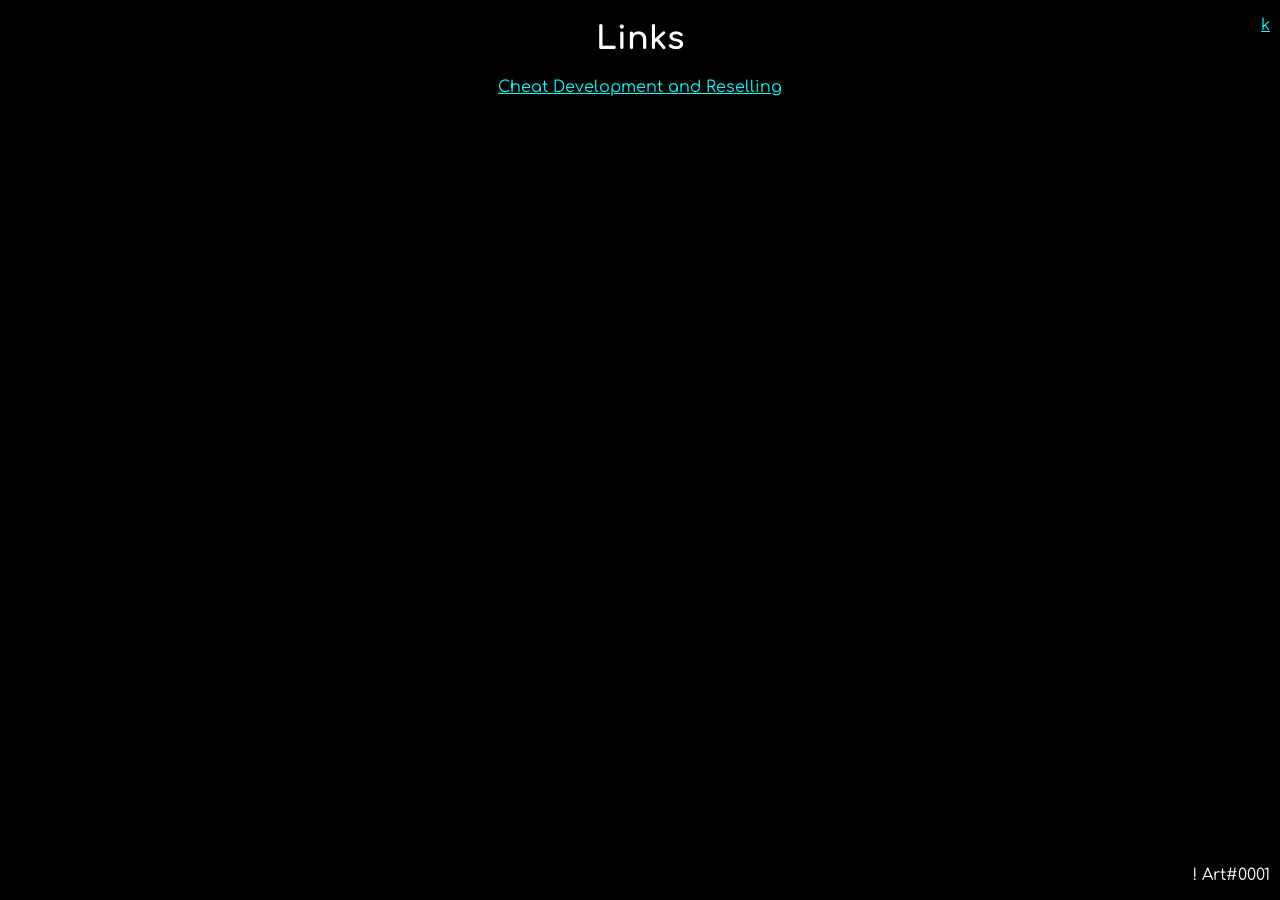
<file: index.html>
<!DOCTYPE html>
<html>
	<head>
		<title>zes3a</title>
		<link href="https://fonts.googleapis.com/css2?family=Comfortaa:wght@300&display=swap" rel="stylesheet">
		<style>body,html{height:100%;margin:0;overflow:auto}</style>
	</head>
	<body style="background:black;color:white;font-family:Comfortaa;position:relative">
		<center>
			<p style="position:absolute;top:0;right:0;margin-right:10px"><a href="https://zes3a.github.io" style="color:aqua">k</a></p>
			<h1>Links</h1>
			<a href="https://discord.gg/ReaperServices" style="color:aqua">Cheat Development and Reselling</a></p>
			<iframe src="https://discord.com/widget?id=929441493905731646&theme=dark" width="350" height="500" allowtransparency="true" frameborder="0" sandbox="allow-popups allow-popups-to-escape-sandbox allow-same-origin allow-scripts"></iframe>
		</center>
		<p style="position:absolute;bottom:0;right:0;margin-right:10px">! Art#0001</p>
	</body>
</html>
</file>
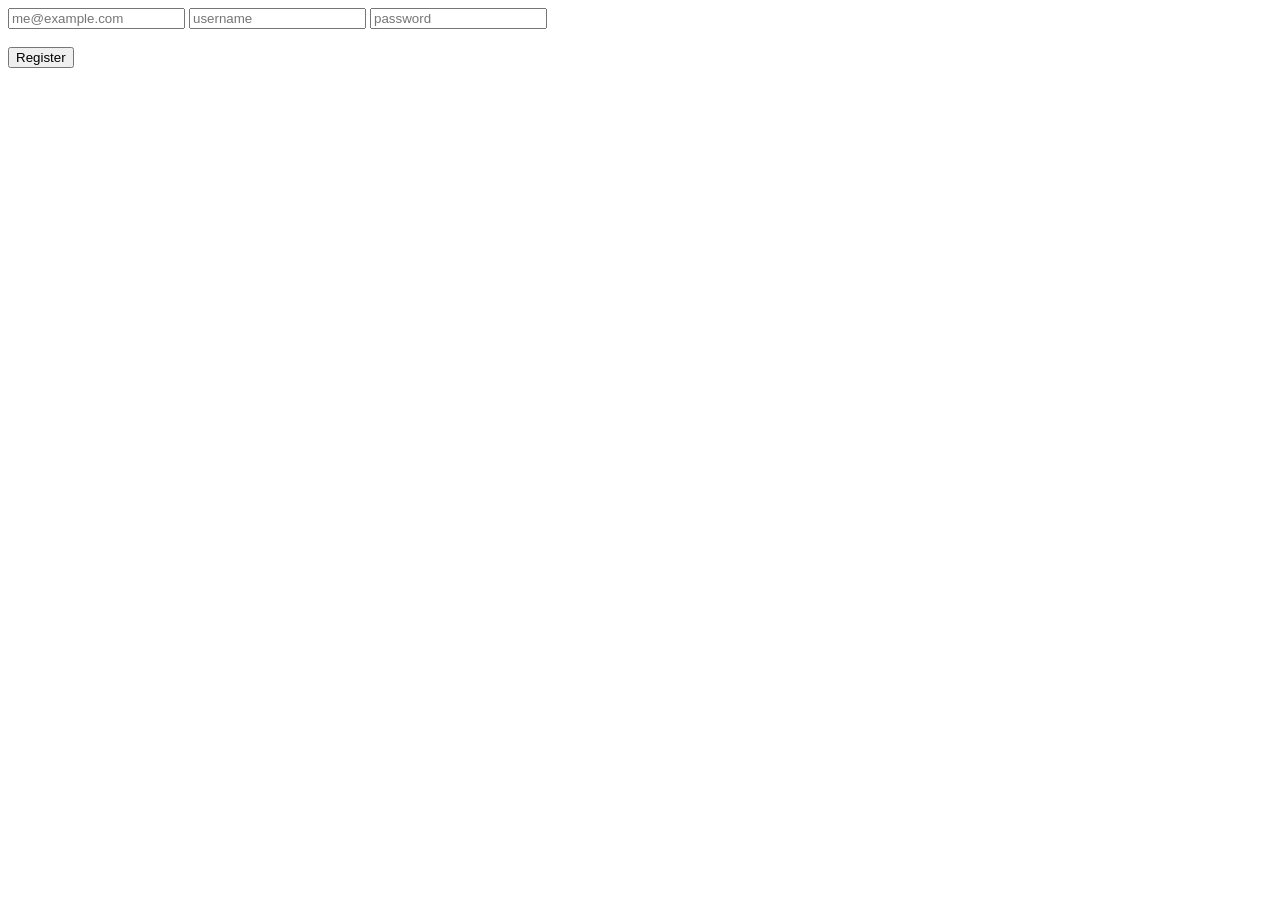
<file: demo.html>
<!DOCTYPE html>
<html>

<head>
    <title>Login Demo</title>
</head>

<body>
    <script src="https://www.google.com/recaptcha/api.js"></script>
    <form>
        <input type="email" id="email" placeholder="me@example.com">
        <input type="text" id="username" placeholder="username">
        <input type="password" id="password" placeholder="password">
        <div class="g-recaptcha" data-callback="mcdonalds" data-sitekey="6LcFhaYZAAAAABgB8hwJjUFVJRhcSQ4PNJAkXmh_"></div>
        <br>
        <button>Register</button>
    </form>
    <script>
        window.mcdonalds = async function (token) {
            var req = new XMLHttpRequest();
            req.open("POST", "https://vex-api.herokuapp.com/register", true);
            req.setRequestHeader("Content-Type", "application/json");
            req.onload = function() {
                if(this.readyState != 4)
                    return;
                console.log(this.response);
            };
            req.send(JSON.stringify({
                username: document.querySelector("#username").value,
                email: document.querySelector("#email").value,
                password: document.querySelector("#password").value,
                recaptcha: token
            }));
        }
    </script>
</body>

</html>
</file>
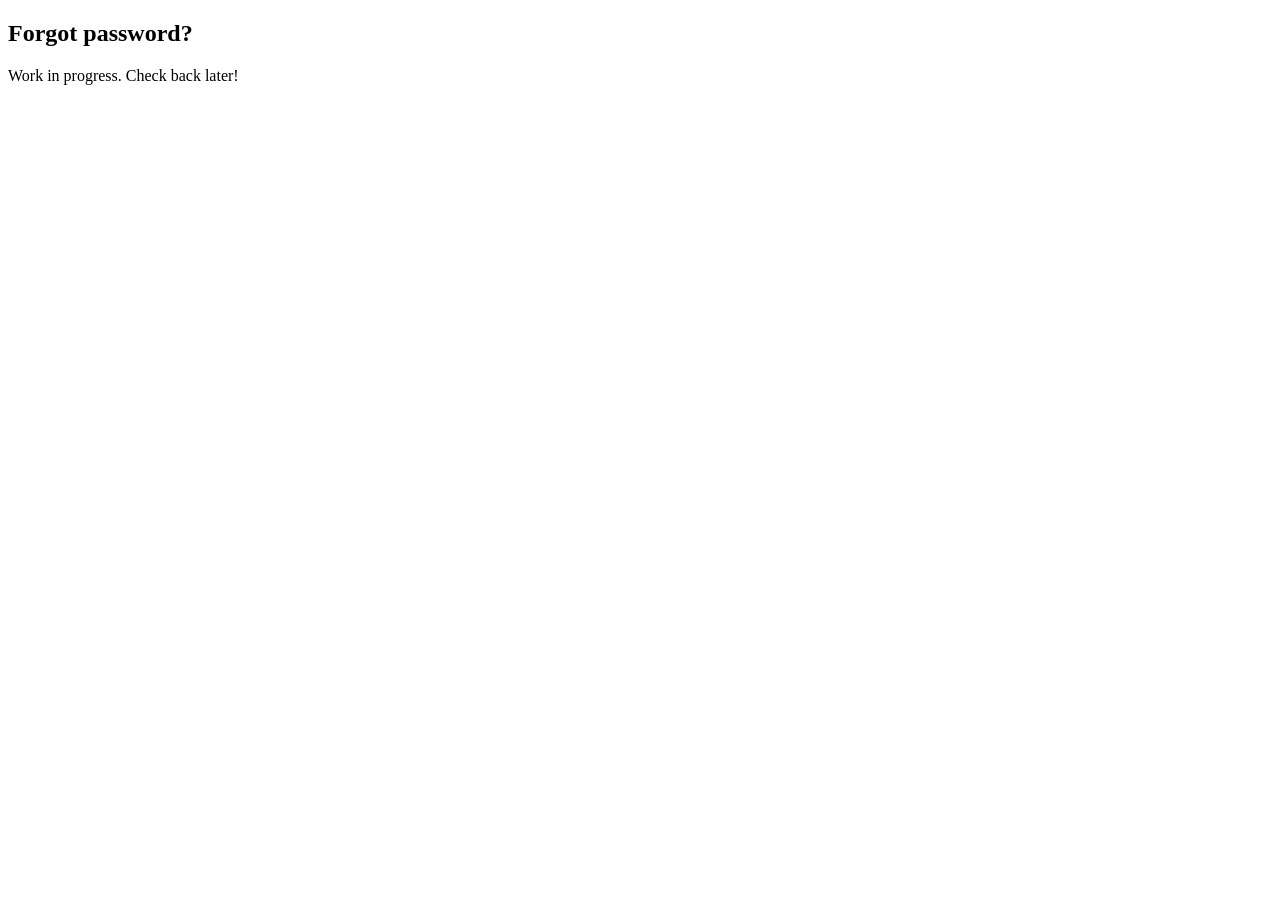
<file: forgot.html>
<!DOCTYPE html>
<html>
  <head>
        <link rel="shortcut icon" type="image/x-icon" href="favicon.ico">
  </head>
  <body>
    <title>Vex password recovery</title>
    <h2>Forgot password?</h2>
    <text>Work in progress. Check back later!</text>
  </body>
</html>
</file>
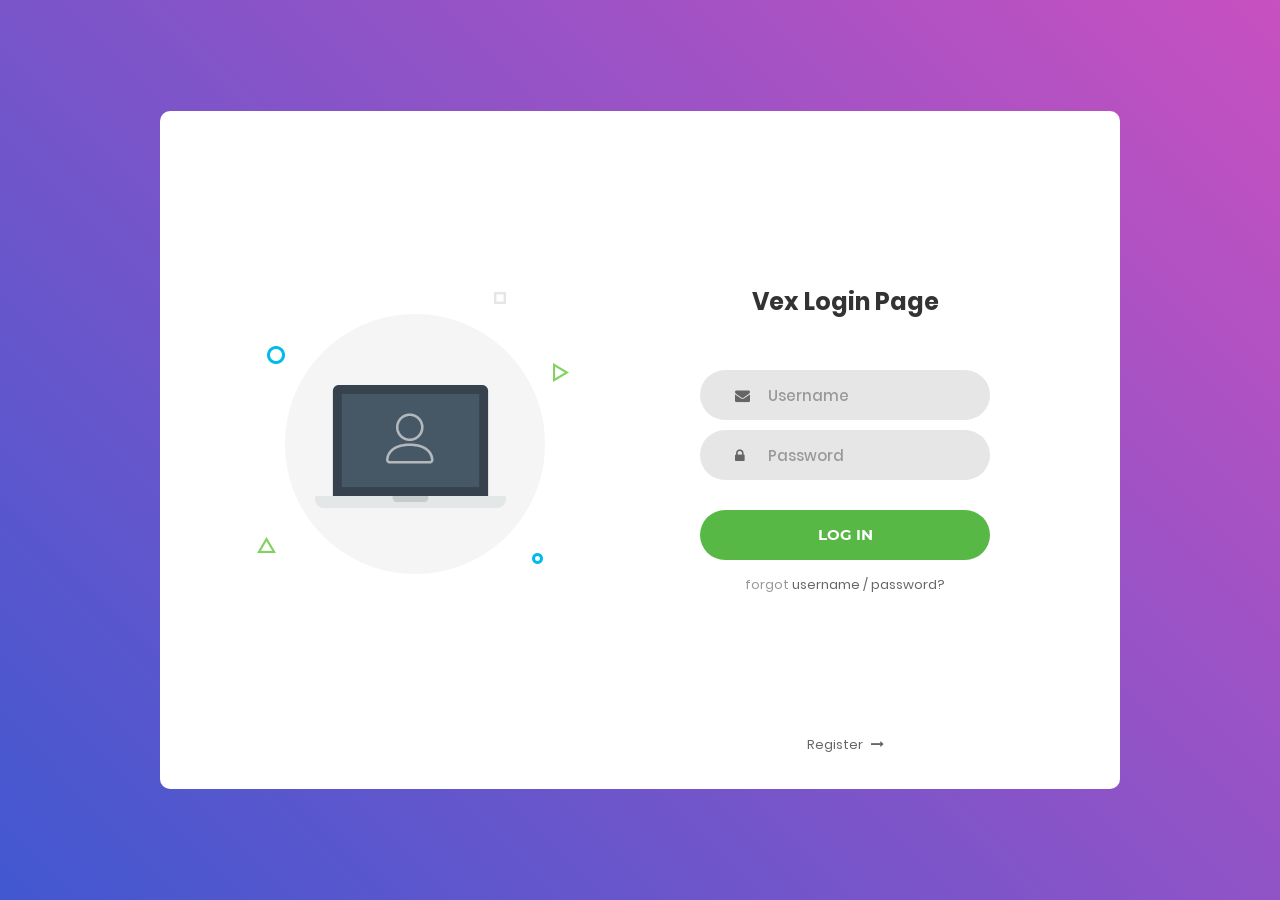
<file: login.html>
<!DOCTYPE html>
<html lang="en">
<head>
	<title>Vex Login</title>
	<meta charset="UTF-8">
	<meta name="viewport" content="width=device-width, initial-scale=1">
<!--===============================================================================================-->	
        <link rel="shortcut icon" type="image/x-icon" href="favicon.ico">
<!--===============================================================================================-->
	<link rel="stylesheet" type="text/css" href="vendor/bootstrap/css/bootstrap.min.css">
<!--===============================================================================================-->
	<link rel="stylesheet" type="text/css" href="fonts/font-awesome-4.7.0/css/font-awesome.min.css">
<!--===============================================================================================-->
	<link rel="stylesheet" type="text/css" href="vendor/animate/animate.css">
<!--===============================================================================================-->	
	<link rel="stylesheet" type="text/css" href="vendor/css-hamburgers/hamburgers.min.css">
<!--===============================================================================================-->
	<link rel="stylesheet" type="text/css" href="vendor/select2/select2.min.css">
<!--===============================================================================================-->
	<link rel="stylesheet" type="text/css" href="css/util.css">
	<link rel="stylesheet" type="text/css" href="css/main.css">
<!--===============================================================================================-->
</head>
<body>
	
	<div class="limiter">
		<div class="container-login100">
			<div class="wrap-login100">
				<div class="login100-pic js-tilt" data-tilt>
					<img src="images/img-01.png" alt="IMG">
				</div>

				<form class="login100-form validate-form">
					<span class="login100-form-title">
						Vex Login Page
					</span>

					<div class="wrap-input100 validate-input" data-validate = "Valid email is required: ex@abc.xyz">
						<input class="input100" type="text" name="user" placeholder="Username">
						<span class="focus-input100"></span>
						<span class="symbol-input100">
							<i class="fa fa-envelope" aria-hidden="true"></i>
						</span>
					</div>

					<div class="wrap-input100 validate-input" data-validate = "Password is required">
						<input class="input100" type="password" name="pass" placeholder="Password">
						<span class="focus-input100"></span>
						<span class="symbol-input100">
							<i class="fa fa-lock" aria-hidden="true"></i>
						</span>
					</div>
					
					<div class="container-login100-form-btn">
						<button class="login100-form-btn">
							log in
						</button>
					</div>

					<div class="text-center p-t-12">
						<span class="txt1">
							forgot
						</span>
						<a class="txt2" href="/forgot">
							username / password?
						</a>
					</div>

					<div class="text-center p-t-136">
						<a class="txt2" href="/register">
							Register
							<i class="fa fa-long-arrow-right m-l-5" aria-hidden="true"></i>
						</a>
					</div>
				</form>
			</div>
		</div>
	</div>
	
	

	
<!--===============================================================================================-->	
	<script src="vendor/jquery/jquery-3.2.1.min.js"></script>
<!--===============================================================================================-->
	<script src="vendor/bootstrap/js/popper.js"></script>
	<script src="vendor/bootstrap/js/bootstrap.min.js"></script>
<!--===============================================================================================-->
	<script src="vendor/select2/select2.min.js"></script>
<!--===============================================================================================-->
	<script src="vendor/tilt/tilt.jquery.min.js"></script>
	<script >
		$('.js-tilt').tilt({
			scale: 1.1
		})
	</script>
<!--===============================================================================================-->
	<script src="js/main.js"></script>

</body>
</html>
</file>
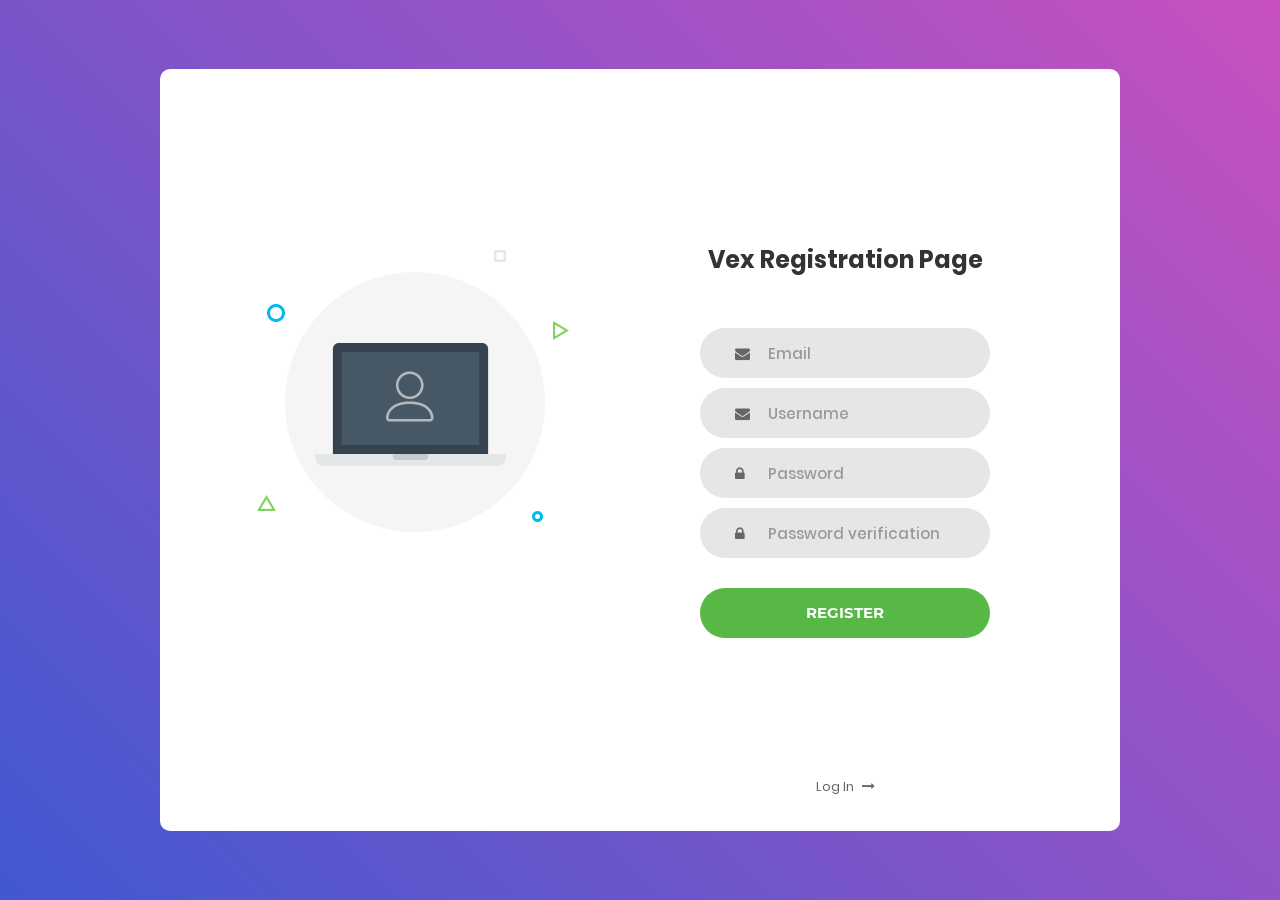
<file: register.html>
<!DOCTYPE html>
<html lang="en">
<head>
	<title>Vex Registration</title>
	<meta charset="UTF-8">
	<meta name="viewport" content="width=device-width, initial-scale=1">
<!--===============================================================================================-->	
        <link rel="shortcut icon" type="image/x-icon" href="favicon.ico">
<!--===============================================================================================-->
	<link rel="stylesheet" type="text/css" href="vendor/bootstrap/css/bootstrap.min.css">
<!--===============================================================================================-->
	<link rel="stylesheet" type="text/css" href="fonts/font-awesome-4.7.0/css/font-awesome.min.css">
<!--===============================================================================================-->
	<link rel="stylesheet" type="text/css" href="vendor/animate/animate.css">
<!--===============================================================================================-->	
	<link rel="stylesheet" type="text/css" href="vendor/css-hamburgers/hamburgers.min.css">
<!--===============================================================================================-->
	<link rel="stylesheet" type="text/css" href="vendor/select2/select2.min.css">
<!--===============================================================================================-->
	<link rel="stylesheet" type="text/css" href="css/util.css">
	<link rel="stylesheet" type="text/css" href="css/main.css">
<!--===============================================================================================-->
</head>
<body>
	
	<div class="limiter">
		<div class="container-login100">
			<div class="wrap-login100">
				<div class="login100-pic js-tilt" data-tilt>
					<img src="images/img-01.png" alt="IMG">
				</div>

				<form class="login100-form validate-form">
					<span class="login100-form-title">
						Vex Registration Page
					</span>

					<div class="wrap-input100 validate-input" data-validate = "Valid email is required: ex@abc.xyz">
						<input class="input100" type="text" name="email" placeholder="Email">
						<span class="focus-input100"></span>
						<span class="symbol-input100">
							<i class="fa fa-envelope" aria-hidden="true"></i>
						</span>
					</div>

					<div class="wrap-input100 validate-input" data-validate = "Valid username is required: gamer145893">
						<input class="input100" type="text" name="user" placeholder="Username">
						<span class="focus-input100"></span>
						<span class="symbol-input100">
							<i class="fa fa-envelope" aria-hidden="true"></i>
						</span>
					</div>

					<div class="wrap-input100 validate-input" data-validate = "Password is required">
						<input class="input100" type="password" name="pass" placeholder="Password">
						<span class="focus-input100"></span>
						<span class="symbol-input100">
							<i class="fa fa-lock" aria-hidden="true"></i>
						</span>
					</div>
					
          <div class="wrap-input100 validate-input" data-validate = "Password verification is required">
						<input class="input100" type="password" name="passverify" placeholder="Password verification">
						<span class="focus-input100"></span>
						<span class="symbol-input100">
							<i class="fa fa-lock" aria-hidden="true"></i>
						</span>
					</div>
          
					<div class="container-login100-form-btn">
						<button class="login100-form-btn">
							Register
						</button>
					</div>

					<div class="text-center p-t-136">
						<a class="txt2" href="/login">
							Log In
							<i class="fa fa-long-arrow-right m-l-5" aria-hidden="true"></i>
						</a>
					</div>
				</form>
			</div>
		</div>
	</div>
	
	

	
<!--===============================================================================================-->	
	<script src="vendor/jquery/jquery-3.2.1.min.js"></script>
<!--===============================================================================================-->
	<script src="vendor/bootstrap/js/popper.js"></script>
	<script src="vendor/bootstrap/js/bootstrap.min.js"></script>
<!--===============================================================================================-->
	<script src="vendor/select2/select2.min.js"></script>
<!--===============================================================================================-->
	<script src="vendor/tilt/tilt.jquery.min.js"></script>
	<script >
		$('.js-tilt').tilt({
			scale: 1.1
		})
	</script>
<!--===============================================================================================-->
	<script src="js/main.js"></script>

</body>
</html>
</file>
<file: css/util.css>
/*[ FONT SIZE ]
///////////////////////////////////////////////////////////
*/
.fs-1 {font-size: 1px;}
.fs-2 {font-size: 2px;}
.fs-3 {font-size: 3px;}
.fs-4 {font-size: 4px;}
.fs-5 {font-size: 5px;}
.fs-6 {font-size: 6px;}
.fs-7 {font-size: 7px;}
.fs-8 {font-size: 8px;}
.fs-9 {font-size: 9px;}
.fs-10 {font-size: 10px;}
.fs-11 {font-size: 11px;}
.fs-12 {font-size: 12px;}
.fs-13 {font-size: 13px;}
.fs-14 {font-size: 14px;}
.fs-15 {font-size: 15px;}
.fs-16 {font-size: 16px;}
.fs-17 {font-size: 17px;}
.fs-18 {font-size: 18px;}
.fs-19 {font-size: 19px;}
.fs-20 {font-size: 20px;}
.fs-21 {font-size: 21px;}
.fs-22 {font-size: 22px;}
.fs-23 {font-size: 23px;}
.fs-24 {font-size: 24px;}
.fs-25 {font-size: 25px;}
.fs-26 {font-size: 26px;}
.fs-27 {font-size: 27px;}
.fs-28 {font-size: 28px;}
.fs-29 {font-size: 29px;}
.fs-30 {font-size: 30px;}
.fs-31 {font-size: 31px;}
.fs-32 {font-size: 32px;}
.fs-33 {font-size: 33px;}
.fs-34 {font-size: 34px;}
.fs-35 {font-size: 35px;}
.fs-36 {font-size: 36px;}
.fs-37 {font-size: 37px;}
.fs-38 {font-size: 38px;}
.fs-39 {font-size: 39px;}
.fs-40 {font-size: 40px;}
.fs-41 {font-size: 41px;}
.fs-42 {font-size: 42px;}
.fs-43 {font-size: 43px;}
.fs-44 {font-size: 44px;}
.fs-45 {font-size: 45px;}
.fs-46 {font-size: 46px;}
.fs-47 {font-size: 47px;}
.fs-48 {font-size: 48px;}
.fs-49 {font-size: 49px;}
.fs-50 {font-size: 50px;}
.fs-51 {font-size: 51px;}
.fs-52 {font-size: 52px;}
.fs-53 {font-size: 53px;}
.fs-54 {font-size: 54px;}
.fs-55 {font-size: 55px;}
.fs-56 {font-size: 56px;}
.fs-57 {font-size: 57px;}
.fs-58 {font-size: 58px;}
.fs-59 {font-size: 59px;}
.fs-60 {font-size: 60px;}
.fs-61 {font-size: 61px;}
.fs-62 {font-size: 62px;}
.fs-63 {font-size: 63px;}
.fs-64 {font-size: 64px;}
.fs-65 {font-size: 65px;}
.fs-66 {font-size: 66px;}
.fs-67 {font-size: 67px;}
.fs-68 {font-size: 68px;}
.fs-69 {font-size: 69px;}
.fs-70 {font-size: 70px;}
.fs-71 {font-size: 71px;}
.fs-72 {font-size: 72px;}
.fs-73 {font-size: 73px;}
.fs-74 {font-size: 74px;}
.fs-75 {font-size: 75px;}
.fs-76 {font-size: 76px;}
.fs-77 {font-size: 77px;}
.fs-78 {font-size: 78px;}
.fs-79 {font-size: 79px;}
.fs-80 {font-size: 80px;}
.fs-81 {font-size: 81px;}
.fs-82 {font-size: 82px;}
.fs-83 {font-size: 83px;}
.fs-84 {font-size: 84px;}
.fs-85 {font-size: 85px;}
.fs-86 {font-size: 86px;}
.fs-87 {font-size: 87px;}
.fs-88 {font-size: 88px;}
.fs-89 {font-size: 89px;}
.fs-90 {font-size: 90px;}
.fs-91 {font-size: 91px;}
.fs-92 {font-size: 92px;}
.fs-93 {font-size: 93px;}
.fs-94 {font-size: 94px;}
.fs-95 {font-size: 95px;}
.fs-96 {font-size: 96px;}
.fs-97 {font-size: 97px;}
.fs-98 {font-size: 98px;}
.fs-99 {font-size: 99px;}
.fs-100 {font-size: 100px;}
.fs-101 {font-size: 101px;}
.fs-102 {font-size: 102px;}
.fs-103 {font-size: 103px;}
.fs-104 {font-size: 104px;}
.fs-105 {font-size: 105px;}
.fs-106 {font-size: 106px;}
.fs-107 {font-size: 107px;}
.fs-108 {font-size: 108px;}
.fs-109 {font-size: 109px;}
.fs-110 {font-size: 110px;}
.fs-111 {font-size: 111px;}
.fs-112 {font-size: 112px;}
.fs-113 {font-size: 113px;}
.fs-114 {font-size: 114px;}
.fs-115 {font-size: 115px;}
.fs-116 {font-size: 116px;}
.fs-117 {font-size: 117px;}
.fs-118 {font-size: 118px;}
.fs-119 {font-size: 119px;}
.fs-120 {font-size: 120px;}
.fs-121 {font-size: 121px;}
.fs-122 {font-size: 122px;}
.fs-123 {font-size: 123px;}
.fs-124 {font-size: 124px;}
.fs-125 {font-size: 125px;}
.fs-126 {font-size: 126px;}
.fs-127 {font-size: 127px;}
.fs-128 {font-size: 128px;}
.fs-129 {font-size: 129px;}
.fs-130 {font-size: 130px;}
.fs-131 {font-size: 131px;}
.fs-132 {font-size: 132px;}
.fs-133 {font-size: 133px;}
.fs-134 {font-size: 134px;}
.fs-135 {font-size: 135px;}
.fs-136 {font-size: 136px;}
.fs-137 {font-size: 137px;}
.fs-138 {font-size: 138px;}
.fs-139 {font-size: 139px;}
.fs-140 {font-size: 140px;}
.fs-141 {font-size: 141px;}
.fs-142 {font-size: 142px;}
.fs-143 {font-size: 143px;}
.fs-144 {font-size: 144px;}
.fs-145 {font-size: 145px;}
.fs-146 {font-size: 146px;}
.fs-147 {font-size: 147px;}
.fs-148 {font-size: 148px;}
.fs-149 {font-size: 149px;}
.fs-150 {font-size: 150px;}
.fs-151 {font-size: 151px;}
.fs-152 {font-size: 152px;}
.fs-153 {font-size: 153px;}
.fs-154 {font-size: 154px;}
.fs-155 {font-size: 155px;}
.fs-156 {font-size: 156px;}
.fs-157 {font-size: 157px;}
.fs-158 {font-size: 158px;}
.fs-159 {font-size: 159px;}
.fs-160 {font-size: 160px;}
.fs-161 {font-size: 161px;}
.fs-162 {font-size: 162px;}
.fs-163 {font-size: 163px;}
.fs-164 {font-size: 164px;}
.fs-165 {font-size: 165px;}
.fs-166 {font-size: 166px;}
.fs-167 {font-size: 167px;}
.fs-168 {font-size: 168px;}
.fs-169 {font-size: 169px;}
.fs-170 {font-size: 170px;}
.fs-171 {font-size: 171px;}
.fs-172 {font-size: 172px;}
.fs-173 {font-size: 173px;}
.fs-174 {font-size: 174px;}
.fs-175 {font-size: 175px;}
.fs-176 {font-size: 176px;}
.fs-177 {font-size: 177px;}
.fs-178 {font-size: 178px;}
.fs-179 {font-size: 179px;}
.fs-180 {font-size: 180px;}
.fs-181 {font-size: 181px;}
.fs-182 {font-size: 182px;}
.fs-183 {font-size: 183px;}
.fs-184 {font-size: 184px;}
.fs-185 {font-size: 185px;}
.fs-186 {font-size: 186px;}
.fs-187 {font-size: 187px;}
.fs-188 {font-size: 188px;}
.fs-189 {font-size: 189px;}
.fs-190 {font-size: 190px;}
.fs-191 {font-size: 191px;}
.fs-192 {font-size: 192px;}
.fs-193 {font-size: 193px;}
.fs-194 {font-size: 194px;}
.fs-195 {font-size: 195px;}
.fs-196 {font-size: 196px;}
.fs-197 {font-size: 197px;}
.fs-198 {font-size: 198px;}
.fs-199 {font-size: 199px;}
.fs-200 {font-size: 200px;}

/*[ PADDING ]
///////////////////////////////////////////////////////////
*/
.p-t-0 {padding-top: 0px;}
.p-t-1 {padding-top: 1px;}
.p-t-2 {padding-top: 2px;}
.p-t-3 {padding-top: 3px;}
.p-t-4 {padding-top: 4px;}
.p-t-5 {padding-top: 5px;}
.p-t-6 {padding-top: 6px;}
.p-t-7 {padding-top: 7px;}
.p-t-8 {padding-top: 8px;}
.p-t-9 {padding-top: 9px;}
.p-t-10 {padding-top: 10px;}
.p-t-11 {padding-top: 11px;}
.p-t-12 {padding-top: 12px;}
.p-t-13 {padding-top: 13px;}
.p-t-14 {padding-top: 14px;}
.p-t-15 {padding-top: 15px;}
.p-t-16 {padding-top: 16px;}
.p-t-17 {padding-top: 17px;}
.p-t-18 {padding-top: 18px;}
.p-t-19 {padding-top: 19px;}
.p-t-20 {padding-top: 20px;}
.p-t-21 {padding-top: 21px;}
.p-t-22 {padding-top: 22px;}
.p-t-23 {padding-top: 23px;}
.p-t-24 {padding-top: 24px;}
.p-t-25 {padding-top: 25px;}
.p-t-26 {padding-top: 26px;}
.p-t-27 {padding-top: 27px;}
.p-t-28 {padding-top: 28px;}
.p-t-29 {padding-top: 29px;}
.p-t-30 {padding-top: 30px;}
.p-t-31 {padding-top: 31px;}
.p-t-32 {padding-top: 32px;}
.p-t-33 {padding-top: 33px;}
.p-t-34 {padding-top: 34px;}
.p-t-35 {padding-top: 35px;}
.p-t-36 {padding-top: 36px;}
.p-t-37 {padding-top: 37px;}
.p-t-38 {padding-top: 38px;}
.p-t-39 {padding-top: 39px;}
.p-t-40 {padding-top: 40px;}
.p-t-41 {padding-top: 41px;}
.p-t-42 {padding-top: 42px;}
.p-t-43 {padding-top: 43px;}
.p-t-44 {padding-top: 44px;}
.p-t-45 {padding-top: 45px;}
.p-t-46 {padding-top: 46px;}
.p-t-47 {padding-top: 47px;}
.p-t-48 {padding-top: 48px;}
.p-t-49 {padding-top: 49px;}
.p-t-50 {padding-top: 50px;}
.p-t-51 {padding-top: 51px;}
.p-t-52 {padding-top: 52px;}
.p-t-53 {padding-top: 53px;}
.p-t-54 {padding-top: 54px;}
.p-t-55 {padding-top: 55px;}
.p-t-56 {padding-top: 56px;}
.p-t-57 {padding-top: 57px;}
.p-t-58 {padding-top: 58px;}
.p-t-59 {padding-top: 59px;}
.p-t-60 {padding-top: 60px;}
.p-t-61 {padding-top: 61px;}
.p-t-62 {padding-top: 62px;}
.p-t-63 {padding-top: 63px;}
.p-t-64 {padding-top: 64px;}
.p-t-65 {padding-top: 65px;}
.p-t-66 {padding-top: 66px;}
.p-t-67 {padding-top: 67px;}
.p-t-68 {padding-top: 68px;}
.p-t-69 {padding-top: 69px;}
.p-t-70 {padding-top: 70px;}
.p-t-71 {padding-top: 71px;}
.p-t-72 {padding-top: 72px;}
.p-t-73 {padding-top: 73px;}
.p-t-74 {padding-top: 74px;}
.p-t-75 {padding-top: 75px;}
.p-t-76 {padding-top: 76px;}
.p-t-77 {padding-top: 77px;}
.p-t-78 {padding-top: 78px;}
.p-t-79 {padding-top: 79px;}
.p-t-80 {padding-top: 80px;}
.p-t-81 {padding-top: 81px;}
.p-t-82 {padding-top: 82px;}
.p-t-83 {padding-top: 83px;}
.p-t-84 {padding-top: 84px;}
.p-t-85 {padding-top: 85px;}
.p-t-86 {padding-top: 86px;}
.p-t-87 {padding-top: 87px;}
.p-t-88 {padding-top: 88px;}
.p-t-89 {padding-top: 89px;}
.p-t-90 {padding-top: 90px;}
.p-t-91 {padding-top: 91px;}
.p-t-92 {padding-top: 92px;}
.p-t-93 {padding-top: 93px;}
.p-t-94 {padding-top: 94px;}
.p-t-95 {padding-top: 95px;}
.p-t-96 {padding-top: 96px;}
.p-t-97 {padding-top: 97px;}
.p-t-98 {padding-top: 98px;}
.p-t-99 {padding-top: 99px;}
.p-t-100 {padding-top: 100px;}
.p-t-101 {padding-top: 101px;}
.p-t-102 {padding-top: 102px;}
.p-t-103 {padding-top: 103px;}
.p-t-104 {padding-top: 104px;}
.p-t-105 {padding-top: 105px;}
.p-t-106 {padding-top: 106px;}
.p-t-107 {padding-top: 107px;}
.p-t-108 {padding-top: 108px;}
.p-t-109 {padding-top: 109px;}
.p-t-110 {padding-top: 110px;}
.p-t-111 {padding-top: 111px;}
.p-t-112 {padding-top: 112px;}
.p-t-113 {padding-top: 113px;}
.p-t-114 {padding-top: 114px;}
.p-t-115 {padding-top: 115px;}
.p-t-116 {padding-top: 116px;}
.p-t-117 {padding-top: 117px;}
.p-t-118 {padding-top: 118px;}
.p-t-119 {padding-top: 119px;}
.p-t-120 {padding-top: 120px;}
.p-t-121 {padding-top: 121px;}
.p-t-122 {padding-top: 122px;}
.p-t-123 {padding-top: 123px;}
.p-t-124 {padding-top: 124px;}
.p-t-125 {padding-top: 125px;}
.p-t-126 {padding-top: 126px;}
.p-t-127 {padding-top: 127px;}
.p-t-128 {padding-top: 128px;}
.p-t-129 {padding-top: 129px;}
.p-t-130 {padding-top: 130px;}
.p-t-131 {padding-top: 131px;}
.p-t-132 {padding-top: 132px;}
.p-t-133 {padding-top: 133px;}
.p-t-134 {padding-top: 134px;}
.p-t-135 {padding-top: 135px;}
.p-t-136 {padding-top: 136px;}
.p-t-137 {padding-top: 137px;}
.p-t-138 {padding-top: 138px;}
.p-t-139 {padding-top: 139px;}
.p-t-140 {padding-top: 140px;}
.p-t-141 {padding-top: 141px;}
.p-t-142 {padding-top: 142px;}
.p-t-143 {padding-top: 143px;}
.p-t-144 {padding-top: 144px;}
.p-t-145 {padding-top: 145px;}
.p-t-146 {padding-top: 146px;}
.p-t-147 {padding-top: 147px;}
.p-t-148 {padding-top: 148px;}
.p-t-149 {padding-top: 149px;}
.p-t-150 {padding-top: 150px;}
.p-t-151 {padding-top: 151px;}
.p-t-152 {padding-top: 152px;}
.p-t-153 {padding-top: 153px;}
.p-t-154 {padding-top: 154px;}
.p-t-155 {padding-top: 155px;}
.p-t-156 {padding-top: 156px;}
.p-t-157 {padding-top: 157px;}
.p-t-158 {padding-top: 158px;}
.p-t-159 {padding-top: 159px;}
.p-t-160 {padding-top: 160px;}
.p-t-161 {padding-top: 161px;}
.p-t-162 {padding-top: 162px;}
.p-t-163 {padding-top: 163px;}
.p-t-164 {padding-top: 164px;}
.p-t-165 {padding-top: 165px;}
.p-t-166 {padding-top: 166px;}
.p-t-167 {padding-top: 167px;}
.p-t-168 {padding-top: 168px;}
.p-t-169 {padding-top: 169px;}
.p-t-170 {padding-top: 170px;}
.p-t-171 {padding-top: 171px;}
.p-t-172 {padding-top: 172px;}
.p-t-173 {padding-top: 173px;}
.p-t-174 {padding-top: 174px;}
.p-t-175 {padding-top: 175px;}
.p-t-176 {padding-top: 176px;}
.p-t-177 {padding-top: 177px;}
.p-t-178 {padding-top: 178px;}
.p-t-179 {padding-top: 179px;}
.p-t-180 {padding-top: 180px;}
.p-t-181 {padding-top: 181px;}
.p-t-182 {padding-top: 182px;}
.p-t-183 {padding-top: 183px;}
.p-t-184 {padding-top: 184px;}
.p-t-185 {padding-top: 185px;}
.p-t-186 {padding-top: 186px;}
.p-t-187 {padding-top: 187px;}
.p-t-188 {padding-top: 188px;}
.p-t-189 {padding-top: 189px;}
.p-t-190 {padding-top: 190px;}
.p-t-191 {padding-top: 191px;}
.p-t-192 {padding-top: 192px;}
.p-t-193 {padding-top: 193px;}
.p-t-194 {padding-top: 194px;}
.p-t-195 {padding-top: 195px;}
.p-t-196 {padding-top: 196px;}
.p-t-197 {padding-top: 197px;}
.p-t-198 {padding-top: 198px;}
.p-t-199 {padding-top: 199px;}
.p-t-200 {padding-top: 200px;}
.p-t-201 {padding-top: 201px;}
.p-t-202 {padding-top: 202px;}
.p-t-203 {padding-top: 203px;}
.p-t-204 {padding-top: 204px;}
.p-t-205 {padding-top: 205px;}
.p-t-206 {padding-top: 206px;}
.p-t-207 {padding-top: 207px;}
.p-t-208 {padding-top: 208px;}
.p-t-209 {padding-top: 209px;}
.p-t-210 {padding-top: 210px;}
.p-t-211 {padding-top: 211px;}
.p-t-212 {padding-top: 212px;}
.p-t-213 {padding-top: 213px;}
.p-t-214 {padding-top: 214px;}
.p-t-215 {padding-top: 215px;}
.p-t-216 {padding-top: 216px;}
.p-t-217 {padding-top: 217px;}
.p-t-218 {padding-top: 218px;}
.p-t-219 {padding-top: 219px;}
.p-t-220 {padding-top: 220px;}
.p-t-221 {padding-top: 221px;}
.p-t-222 {padding-top: 222px;}
.p-t-223 {padding-top: 223px;}
.p-t-224 {padding-top: 224px;}
.p-t-225 {padding-top: 225px;}
.p-t-226 {padding-top: 226px;}
.p-t-227 {padding-top: 227px;}
.p-t-228 {padding-top: 228px;}
.p-t-229 {padding-top: 229px;}
.p-t-230 {padding-top: 230px;}
.p-t-231 {padding-top: 231px;}
.p-t-232 {padding-top: 232px;}
.p-t-233 {padding-top: 233px;}
.p-t-234 {padding-top: 234px;}
.p-t-235 {padding-top: 235px;}
.p-t-236 {padding-top: 236px;}
.p-t-237 {padding-top: 237px;}
.p-t-238 {padding-top: 238px;}
.p-t-239 {padding-top: 239px;}
.p-t-240 {padding-top: 240px;}
.p-t-241 {padding-top: 241px;}
.p-t-242 {padding-top: 242px;}
.p-t-243 {padding-top: 243px;}
.p-t-244 {padding-top: 244px;}
.p-t-245 {padding-top: 245px;}
.p-t-246 {padding-top: 246px;}
.p-t-247 {padding-top: 247px;}
.p-t-248 {padding-top: 248px;}
.p-t-249 {padding-top: 249px;}
.p-t-250 {padding-top: 250px;}
.p-b-0 {padding-bottom: 0px;}
.p-b-1 {padding-bottom: 1px;}
.p-b-2 {padding-bottom: 2px;}
.p-b-3 {padding-bottom: 3px;}
.p-b-4 {padding-bottom: 4px;}
.p-b-5 {padding-bottom: 5px;}
.p-b-6 {padding-bottom: 6px;}
.p-b-7 {padding-bottom: 7px;}
.p-b-8 {padding-bottom: 8px;}
.p-b-9 {padding-bottom: 9px;}
.p-b-10 {padding-bottom: 10px;}
.p-b-11 {padding-bottom: 11px;}
.p-b-12 {padding-bottom: 12px;}
.p-b-13 {padding-bottom: 13px;}
.p-b-14 {padding-bottom: 14px;}
.p-b-15 {padding-bottom: 15px;}
.p-b-16 {padding-bottom: 16px;}
.p-b-17 {padding-bottom: 17px;}
.p-b-18 {padding-bottom: 18px;}
.p-b-19 {padding-bottom: 19px;}
.p-b-20 {padding-bottom: 20px;}
.p-b-21 {padding-bottom: 21px;}
.p-b-22 {padding-bottom: 22px;}
.p-b-23 {padding-bottom: 23px;}
.p-b-24 {padding-bottom: 24px;}
.p-b-25 {padding-bottom: 25px;}
.p-b-26 {padding-bottom: 26px;}
.p-b-27 {padding-bottom: 27px;}
.p-b-28 {padding-bottom: 28px;}
.p-b-29 {padding-bottom: 29px;}
.p-b-30 {padding-bottom: 30px;}
.p-b-31 {padding-bottom: 31px;}
.p-b-32 {padding-bottom: 32px;}
.p-b-33 {padding-bottom: 33px;}
.p-b-34 {padding-bottom: 34px;}
.p-b-35 {padding-bottom: 35px;}
.p-b-36 {padding-bottom: 36px;}
.p-b-37 {padding-bottom: 37px;}
.p-b-38 {padding-bottom: 38px;}
.p-b-39 {padding-bottom: 39px;}
.p-b-40 {padding-bottom: 40px;}
.p-b-41 {padding-bottom: 41px;}
.p-b-42 {padding-bottom: 42px;}
.p-b-43 {padding-bottom: 43px;}
.p-b-44 {padding-bottom: 44px;}
.p-b-45 {padding-bottom: 45px;}
.p-b-46 {padding-bottom: 46px;}
.p-b-47 {padding-bottom: 47px;}
.p-b-48 {padding-bottom: 48px;}
.p-b-49 {padding-bottom: 49px;}
.p-b-50 {padding-bottom: 50px;}
.p-b-51 {padding-bottom: 51px;}
.p-b-52 {padding-bottom: 52px;}
.p-b-53 {padding-bottom: 53px;}
.p-b-54 {padding-bottom: 54px;}
.p-b-55 {padding-bottom: 55px;}
.p-b-56 {padding-bottom: 56px;}
.p-b-57 {padding-bottom: 57px;}
.p-b-58 {padding-bottom: 58px;}
.p-b-59 {padding-bottom: 59px;}
.p-b-60 {padding-bottom: 60px;}
.p-b-61 {padding-bottom: 61px;}
.p-b-62 {padding-bottom: 62px;}
.p-b-63 {padding-bottom: 63px;}
.p-b-64 {padding-bottom: 64px;}
.p-b-65 {padding-bottom: 65px;}
.p-b-66 {padding-bottom: 66px;}
.p-b-67 {padding-bottom: 67px;}
.p-b-68 {padding-bottom: 68px;}
.p-b-69 {padding-bottom: 69px;}
.p-b-70 {padding-bottom: 70px;}
.p-b-71 {padding-bottom: 71px;}
.p-b-72 {padding-bottom: 72px;}
.p-b-73 {padding-bottom: 73px;}
.p-b-74 {padding-bottom: 74px;}
.p-b-75 {padding-bottom: 75px;}
.p-b-76 {padding-bottom: 76px;}
.p-b-77 {padding-bottom: 77px;}
.p-b-78 {padding-bottom: 78px;}
.p-b-79 {padding-bottom: 79px;}
.p-b-80 {padding-bottom: 80px;}
.p-b-81 {padding-bottom: 81px;}
.p-b-82 {padding-bottom: 82px;}
.p-b-83 {padding-bottom: 83px;}
.p-b-84 {padding-bottom: 84px;}
.p-b-85 {padding-bottom: 85px;}
.p-b-86 {padding-bottom: 86px;}
.p-b-87 {padding-bottom: 87px;}
.p-b-88 {padding-bottom: 88px;}
.p-b-89 {padding-bottom: 89px;}
.p-b-90 {padding-bottom: 90px;}
.p-b-91 {padding-bottom: 91px;}
.p-b-92 {padding-bottom: 92px;}
.p-b-93 {padding-bottom: 93px;}
.p-b-94 {padding-bottom: 94px;}
.p-b-95 {padding-bottom: 95px;}
.p-b-96 {padding-bottom: 96px;}
.p-b-97 {padding-bottom: 97px;}
.p-b-98 {padding-bottom: 98px;}
.p-b-99 {padding-bottom: 99px;}
.p-b-100 {padding-bottom: 100px;}
.p-b-101 {padding-bottom: 101px;}
.p-b-102 {padding-bottom: 102px;}
.p-b-103 {padding-bottom: 103px;}
.p-b-104 {padding-bottom: 104px;}
.p-b-105 {padding-bottom: 105px;}
.p-b-106 {padding-bottom: 106px;}
.p-b-107 {padding-bottom: 107px;}
.p-b-108 {padding-bottom: 108px;}
.p-b-109 {padding-bottom: 109px;}
.p-b-110 {padding-bottom: 110px;}
.p-b-111 {padding-bottom: 111px;}
.p-b-112 {padding-bottom: 112px;}
.p-b-113 {padding-bottom: 113px;}
.p-b-114 {padding-bottom: 114px;}
.p-b-115 {padding-bottom: 115px;}
.p-b-116 {padding-bottom: 116px;}
.p-b-117 {padding-bottom: 117px;}
.p-b-118 {padding-bottom: 118px;}
.p-b-119 {padding-bottom: 119px;}
.p-b-120 {padding-bottom: 120px;}
.p-b-121 {padding-bottom: 121px;}
.p-b-122 {padding-bottom: 122px;}
.p-b-123 {padding-bottom: 123px;}
.p-b-124 {padding-bottom: 124px;}
.p-b-125 {padding-bottom: 125px;}
.p-b-126 {padding-bottom: 126px;}
.p-b-127 {padding-bottom: 127px;}
.p-b-128 {padding-bottom: 128px;}
.p-b-129 {padding-bottom: 129px;}
.p-b-130 {padding-bottom: 130px;}
.p-b-131 {padding-bottom: 131px;}
.p-b-132 {padding-bottom: 132px;}
.p-b-133 {padding-bottom: 133px;}
.p-b-134 {padding-bottom: 134px;}
.p-b-135 {padding-bottom: 135px;}
.p-b-136 {padding-bottom: 136px;}
.p-b-137 {padding-bottom: 137px;}
.p-b-138 {padding-bottom: 138px;}
.p-b-139 {padding-bottom: 139px;}
.p-b-140 {padding-bottom: 140px;}
.p-b-141 {padding-bottom: 141px;}
.p-b-142 {padding-bottom: 142px;}
.p-b-143 {padding-bottom: 143px;}
.p-b-144 {padding-bottom: 144px;}
.p-b-145 {padding-bottom: 145px;}
.p-b-146 {padding-bottom: 146px;}
.p-b-147 {padding-bottom: 147px;}
.p-b-148 {padding-bottom: 148px;}
.p-b-149 {padding-bottom: 149px;}
.p-b-150 {padding-bottom: 150px;}
.p-b-151 {padding-bottom: 151px;}
.p-b-152 {padding-bottom: 152px;}
.p-b-153 {padding-bottom: 153px;}
.p-b-154 {padding-bottom: 154px;}
.p-b-155 {padding-bottom: 155px;}
.p-b-156 {padding-bottom: 156px;}
.p-b-157 {padding-bottom: 157px;}
.p-b-158 {padding-bottom: 158px;}
.p-b-159 {padding-bottom: 159px;}
.p-b-160 {padding-bottom: 160px;}
.p-b-161 {padding-bottom: 161px;}
.p-b-162 {padding-bottom: 162px;}
.p-b-163 {padding-bottom: 163px;}
.p-b-164 {padding-bottom: 164px;}
.p-b-165 {padding-bottom: 165px;}
.p-b-166 {padding-bottom: 166px;}
.p-b-167 {padding-bottom: 167px;}
.p-b-168 {padding-bottom: 168px;}
.p-b-169 {padding-bottom: 169px;}
.p-b-170 {padding-bottom: 170px;}
.p-b-171 {padding-bottom: 171px;}
.p-b-172 {padding-bottom: 172px;}
.p-b-173 {padding-bottom: 173px;}
.p-b-174 {padding-bottom: 174px;}
.p-b-175 {padding-bottom: 175px;}
.p-b-176 {padding-bottom: 176px;}
.p-b-177 {padding-bottom: 177px;}
.p-b-178 {padding-bottom: 178px;}
.p-b-179 {padding-bottom: 179px;}
.p-b-180 {padding-bottom: 180px;}
.p-b-181 {padding-bottom: 181px;}
.p-b-182 {padding-bottom: 182px;}
.p-b-183 {padding-bottom: 183px;}
.p-b-184 {padding-bottom: 184px;}
.p-b-185 {padding-bottom: 185px;}
.p-b-186 {padding-bottom: 186px;}
.p-b-187 {padding-bottom: 187px;}
.p-b-188 {padding-bottom: 188px;}
.p-b-189 {padding-bottom: 189px;}
.p-b-190 {padding-bottom: 190px;}
.p-b-191 {padding-bottom: 191px;}
.p-b-192 {padding-bottom: 192px;}
.p-b-193 {padding-bottom: 193px;}
.p-b-194 {padding-bottom: 194px;}
.p-b-195 {padding-bottom: 195px;}
.p-b-196 {padding-bottom: 196px;}
.p-b-197 {padding-bottom: 197px;}
.p-b-198 {padding-bottom: 198px;}
.p-b-199 {padding-bottom: 199px;}
.p-b-200 {padding-bottom: 200px;}
.p-b-201 {padding-bottom: 201px;}
.p-b-202 {padding-bottom: 202px;}
.p-b-203 {padding-bottom: 203px;}
.p-b-204 {padding-bottom: 204px;}
.p-b-205 {padding-bottom: 205px;}
.p-b-206 {padding-bottom: 206px;}
.p-b-207 {padding-bottom: 207px;}
.p-b-208 {padding-bottom: 208px;}
.p-b-209 {padding-bottom: 209px;}
.p-b-210 {padding-bottom: 210px;}
.p-b-211 {padding-bottom: 211px;}
.p-b-212 {padding-bottom: 212px;}
.p-b-213 {padding-bottom: 213px;}
.p-b-214 {padding-bottom: 214px;}
.p-b-215 {padding-bottom: 215px;}
.p-b-216 {padding-bottom: 216px;}
.p-b-217 {padding-bottom: 217px;}
.p-b-218 {padding-bottom: 218px;}
.p-b-219 {padding-bottom: 219px;}
.p-b-220 {padding-bottom: 220px;}
.p-b-221 {padding-bottom: 221px;}
.p-b-222 {padding-bottom: 222px;}
.p-b-223 {padding-bottom: 223px;}
.p-b-224 {padding-bottom: 224px;}
.p-b-225 {padding-bottom: 225px;}
.p-b-226 {padding-bottom: 226px;}
.p-b-227 {padding-bottom: 227px;}
.p-b-228 {padding-bottom: 228px;}
.p-b-229 {padding-bottom: 229px;}
.p-b-230 {padding-bottom: 230px;}
.p-b-231 {padding-bottom: 231px;}
.p-b-232 {padding-bottom: 232px;}
.p-b-233 {padding-bottom: 233px;}
.p-b-234 {padding-bottom: 234px;}
.p-b-235 {padding-bottom: 235px;}
.p-b-236 {padding-bottom: 236px;}
.p-b-237 {padding-bottom: 237px;}
.p-b-238 {padding-bottom: 238px;}
.p-b-239 {padding-bottom: 239px;}
.p-b-240 {padding-bottom: 240px;}
.p-b-241 {padding-bottom: 241px;}
.p-b-242 {padding-bottom: 242px;}
.p-b-243 {padding-bottom: 243px;}
.p-b-244 {padding-bottom: 244px;}
.p-b-245 {padding-bottom: 245px;}
.p-b-246 {padding-bottom: 246px;}
.p-b-247 {padding-bottom: 247px;}
.p-b-248 {padding-bottom: 248px;}
.p-b-249 {padding-bottom: 249px;}
.p-b-250 {padding-bottom: 250px;}
.p-l-0 {padding-left: 0px;}
.p-l-1 {padding-left: 1px;}
.p-l-2 {padding-left: 2px;}
.p-l-3 {padding-left: 3px;}
.p-l-4 {padding-left: 4px;}
.p-l-5 {padding-left: 5px;}
.p-l-6 {padding-left: 6px;}
.p-l-7 {padding-left: 7px;}
.p-l-8 {padding-left: 8px;}
.p-l-9 {padding-left: 9px;}
.p-l-10 {padding-left: 10px;}
.p-l-11 {padding-left: 11px;}
.p-l-12 {padding-left: 12px;}
.p-l-13 {padding-left: 13px;}
.p-l-14 {padding-left: 14px;}
.p-l-15 {padding-left: 15px;}
.p-l-16 {padding-left: 16px;}
.p-l-17 {padding-left: 17px;}
.p-l-18 {padding-left: 18px;}
.p-l-19 {padding-left: 19px;}
.p-l-20 {padding-left: 20px;}
.p-l-21 {padding-left: 21px;}
.p-l-22 {padding-left: 22px;}
.p-l-23 {padding-left: 23px;}
.p-l-24 {padding-left: 24px;}
.p-l-25 {padding-left: 25px;}
.p-l-26 {padding-left: 26px;}
.p-l-27 {padding-left: 27px;}
.p-l-28 {padding-left: 28px;}
.p-l-29 {padding-left: 29px;}
.p-l-30 {padding-left: 30px;}
.p-l-31 {padding-left: 31px;}
.p-l-32 {padding-left: 32px;}
.p-l-33 {padding-left: 33px;}
.p-l-34 {padding-left: 34px;}
.p-l-35 {padding-left: 35px;}
.p-l-36 {padding-left: 36px;}
.p-l-37 {padding-left: 37px;}
.p-l-38 {padding-left: 38px;}
.p-l-39 {padding-left: 39px;}
.p-l-40 {padding-left: 40px;}
.p-l-41 {padding-left: 41px;}
.p-l-42 {padding-left: 42px;}
.p-l-43 {padding-left: 43px;}
.p-l-44 {padding-left: 44px;}
.p-l-45 {padding-left: 45px;}
.p-l-46 {padding-left: 46px;}
.p-l-47 {padding-left: 47px;}
.p-l-48 {padding-left: 48px;}
.p-l-49 {padding-left: 49px;}
.p-l-50 {padding-left: 50px;}
.p-l-51 {padding-left: 51px;}
.p-l-52 {padding-left: 52px;}
.p-l-53 {padding-left: 53px;}
.p-l-54 {padding-left: 54px;}
.p-l-55 {padding-left: 55px;}
.p-l-56 {padding-left: 56px;}
.p-l-57 {padding-left: 57px;}
.p-l-58 {padding-left: 58px;}
.p-l-59 {padding-left: 59px;}
.p-l-60 {padding-left: 60px;}
.p-l-61 {padding-left: 61px;}
.p-l-62 {padding-left: 62px;}
.p-l-63 {padding-left: 63px;}
.p-l-64 {padding-left: 64px;}
.p-l-65 {padding-left: 65px;}
.p-l-66 {padding-left: 66px;}
.p-l-67 {padding-left: 67px;}
.p-l-68 {padding-left: 68px;}
.p-l-69 {padding-left: 69px;}
.p-l-70 {padding-left: 70px;}
.p-l-71 {padding-left: 71px;}
.p-l-72 {padding-left: 72px;}
.p-l-73 {padding-left: 73px;}
.p-l-74 {padding-left: 74px;}
.p-l-75 {padding-left: 75px;}
.p-l-76 {padding-left: 76px;}
.p-l-77 {padding-left: 77px;}
.p-l-78 {padding-left: 78px;}
.p-l-79 {padding-left: 79px;}
.p-l-80 {padding-left: 80px;}
.p-l-81 {padding-left: 81px;}
.p-l-82 {padding-left: 82px;}
.p-l-83 {padding-left: 83px;}
.p-l-84 {padding-left: 84px;}
.p-l-85 {padding-left: 85px;}
.p-l-86 {padding-left: 86px;}
.p-l-87 {padding-left: 87px;}
.p-l-88 {padding-left: 88px;}
.p-l-89 {padding-left: 89px;}
.p-l-90 {padding-left: 90px;}
.p-l-91 {padding-left: 91px;}
.p-l-92 {padding-left: 92px;}
.p-l-93 {padding-left: 93px;}
.p-l-94 {padding-left: 94px;}
.p-l-95 {padding-left: 95px;}
.p-l-96 {padding-left: 96px;}
.p-l-97 {padding-left: 97px;}
.p-l-98 {padding-left: 98px;}
.p-l-99 {padding-left: 99px;}
.p-l-100 {padding-left: 100px;}
.p-l-101 {padding-left: 101px;}
.p-l-102 {padding-left: 102px;}
.p-l-103 {padding-left: 103px;}
.p-l-104 {padding-left: 104px;}
.p-l-105 {padding-left: 105px;}
.p-l-106 {padding-left: 106px;}
.p-l-107 {padding-left: 107px;}
.p-l-108 {padding-left: 108px;}
.p-l-109 {padding-left: 109px;}
.p-l-110 {padding-left: 110px;}
.p-l-111 {padding-left: 111px;}
.p-l-112 {padding-left: 112px;}
.p-l-113 {padding-left: 113px;}
.p-l-114 {padding-left: 114px;}
.p-l-115 {padding-left: 115px;}
.p-l-116 {padding-left: 116px;}
.p-l-117 {padding-left: 117px;}
.p-l-118 {padding-left: 118px;}
.p-l-119 {padding-left: 119px;}
.p-l-120 {padding-left: 120px;}
.p-l-121 {padding-left: 121px;}
.p-l-122 {padding-left: 122px;}
.p-l-123 {padding-left: 123px;}
.p-l-124 {padding-left: 124px;}
.p-l-125 {padding-left: 125px;}
.p-l-126 {padding-left: 126px;}
.p-l-127 {padding-left: 127px;}
.p-l-128 {padding-left: 128px;}
.p-l-129 {padding-left: 129px;}
.p-l-130 {padding-left: 130px;}
.p-l-131 {padding-left: 131px;}
.p-l-132 {padding-left: 132px;}
.p-l-133 {padding-left: 133px;}
.p-l-134 {padding-left: 134px;}
.p-l-135 {padding-left: 135px;}
.p-l-136 {padding-left: 136px;}
.p-l-137 {padding-left: 137px;}
.p-l-138 {padding-left: 138px;}
.p-l-139 {padding-left: 139px;}
.p-l-140 {padding-left: 140px;}
.p-l-141 {padding-left: 141px;}
.p-l-142 {padding-left: 142px;}
.p-l-143 {padding-left: 143px;}
.p-l-144 {padding-left: 144px;}
.p-l-145 {padding-left: 145px;}
.p-l-146 {padding-left: 146px;}
.p-l-147 {padding-left: 147px;}
.p-l-148 {padding-left: 148px;}
.p-l-149 {padding-left: 149px;}
.p-l-150 {padding-left: 150px;}
.p-l-151 {padding-left: 151px;}
.p-l-152 {padding-left: 152px;}
.p-l-153 {padding-left: 153px;}
.p-l-154 {padding-left: 154px;}
.p-l-155 {padding-left: 155px;}
.p-l-156 {padding-left: 156px;}
.p-l-157 {padding-left: 157px;}
.p-l-158 {padding-left: 158px;}
.p-l-159 {padding-left: 159px;}
.p-l-160 {padding-left: 160px;}
.p-l-161 {padding-left: 161px;}
.p-l-162 {padding-left: 162px;}
.p-l-163 {padding-left: 163px;}
.p-l-164 {padding-left: 164px;}
.p-l-165 {padding-left: 165px;}
.p-l-166 {padding-left: 166px;}
.p-l-167 {padding-left: 167px;}
.p-l-168 {padding-left: 168px;}
.p-l-169 {padding-left: 169px;}
.p-l-170 {padding-left: 170px;}
.p-l-171 {padding-left: 171px;}
.p-l-172 {padding-left: 172px;}
.p-l-173 {padding-left: 173px;}
.p-l-174 {padding-left: 174px;}
.p-l-175 {padding-left: 175px;}
.p-l-176 {padding-left: 176px;}
.p-l-177 {padding-left: 177px;}
.p-l-178 {padding-left: 178px;}
.p-l-179 {padding-left: 179px;}
.p-l-180 {padding-left: 180px;}
.p-l-181 {padding-left: 181px;}
.p-l-182 {padding-left: 182px;}
.p-l-183 {padding-left: 183px;}
.p-l-184 {padding-left: 184px;}
.p-l-185 {padding-left: 185px;}
.p-l-186 {padding-left: 186px;}
.p-l-187 {padding-left: 187px;}
.p-l-188 {padding-left: 188px;}
.p-l-189 {padding-left: 189px;}
.p-l-190 {padding-left: 190px;}
.p-l-191 {padding-left: 191px;}
.p-l-192 {padding-left: 192px;}
.p-l-193 {padding-left: 193px;}
.p-l-194 {padding-left: 194px;}
.p-l-195 {padding-left: 195px;}
.p-l-196 {padding-left: 196px;}
.p-l-197 {padding-left: 197px;}
.p-l-198 {padding-left: 198px;}
.p-l-199 {padding-left: 199px;}
.p-l-200 {padding-left: 200px;}
.p-l-201 {padding-left: 201px;}
.p-l-202 {padding-left: 202px;}
.p-l-203 {padding-left: 203px;}
.p-l-204 {padding-left: 204px;}
.p-l-205 {padding-left: 205px;}
.p-l-206 {padding-left: 206px;}
.p-l-207 {padding-left: 207px;}
.p-l-208 {padding-left: 208px;}
.p-l-209 {padding-left: 209px;}
.p-l-210 {padding-left: 210px;}
.p-l-211 {padding-left: 211px;}
.p-l-212 {padding-left: 212px;}
.p-l-213 {padding-left: 213px;}
.p-l-214 {padding-left: 214px;}
.p-l-215 {padding-left: 215px;}
.p-l-216 {padding-left: 216px;}
.p-l-217 {padding-left: 217px;}
.p-l-218 {padding-left: 218px;}
.p-l-219 {padding-left: 219px;}
.p-l-220 {padding-left: 220px;}
.p-l-221 {padding-left: 221px;}
.p-l-222 {padding-left: 222px;}
.p-l-223 {padding-left: 223px;}
.p-l-224 {padding-left: 224px;}
.p-l-225 {padding-left: 225px;}
.p-l-226 {padding-left: 226px;}
.p-l-227 {padding-left: 227px;}
.p-l-228 {padding-left: 228px;}
.p-l-229 {padding-left: 229px;}
.p-l-230 {padding-left: 230px;}
.p-l-231 {padding-left: 231px;}
.p-l-232 {padding-left: 232px;}
.p-l-233 {padding-left: 233px;}
.p-l-234 {padding-left: 234px;}
.p-l-235 {padding-left: 235px;}
.p-l-236 {padding-left: 236px;}
.p-l-237 {padding-left: 237px;}
.p-l-238 {padding-left: 238px;}
.p-l-239 {padding-left: 239px;}
.p-l-240 {padding-left: 240px;}
.p-l-241 {padding-left: 241px;}
.p-l-242 {padding-left: 242px;}
.p-l-243 {padding-left: 243px;}
.p-l-244 {padding-left: 244px;}
.p-l-245 {padding-left: 245px;}
.p-l-246 {padding-left: 246px;}
.p-l-247 {padding-left: 247px;}
.p-l-248 {padding-left: 248px;}
.p-l-249 {padding-left: 249px;}
.p-l-250 {padding-left: 250px;}
.p-r-0 {padding-right: 0px;}
.p-r-1 {padding-right: 1px;}
.p-r-2 {padding-right: 2px;}
.p-r-3 {padding-right: 3px;}
.p-r-4 {padding-right: 4px;}
.p-r-5 {padding-right: 5px;}
.p-r-6 {padding-right: 6px;}
.p-r-7 {padding-right: 7px;}
.p-r-8 {padding-right: 8px;}
.p-r-9 {padding-right: 9px;}
.p-r-10 {padding-right: 10px;}
.p-r-11 {padding-right: 11px;}
.p-r-12 {padding-right: 12px;}
.p-r-13 {padding-right: 13px;}
.p-r-14 {padding-right: 14px;}
.p-r-15 {padding-right: 15px;}
.p-r-16 {padding-right: 16px;}
.p-r-17 {padding-right: 17px;}
.p-r-18 {padding-right: 18px;}
.p-r-19 {padding-right: 19px;}
.p-r-20 {padding-right: 20px;}
.p-r-21 {padding-right: 21px;}
.p-r-22 {padding-right: 22px;}
.p-r-23 {padding-right: 23px;}
.p-r-24 {padding-right: 24px;}
.p-r-25 {padding-right: 25px;}
.p-r-26 {padding-right: 26px;}
.p-r-27 {padding-right: 27px;}
.p-r-28 {padding-right: 28px;}
.p-r-29 {padding-right: 29px;}
.p-r-30 {padding-right: 30px;}
.p-r-31 {padding-right: 31px;}
.p-r-32 {padding-right: 32px;}
.p-r-33 {padding-right: 33px;}
.p-r-34 {padding-right: 34px;}
.p-r-35 {padding-right: 35px;}
.p-r-36 {padding-right: 36px;}
.p-r-37 {padding-right: 37px;}
.p-r-38 {padding-right: 38px;}
.p-r-39 {padding-right: 39px;}
.p-r-40 {padding-right: 40px;}
.p-r-41 {padding-right: 41px;}
.p-r-42 {padding-right: 42px;}
.p-r-43 {padding-right: 43px;}
.p-r-44 {padding-right: 44px;}
.p-r-45 {padding-right: 45px;}
.p-r-46 {padding-right: 46px;}
.p-r-47 {padding-right: 47px;}
.p-r-48 {padding-right: 48px;}
.p-r-49 {padding-right: 49px;}
.p-r-50 {padding-right: 50px;}
.p-r-51 {padding-right: 51px;}
.p-r-52 {padding-right: 52px;}
.p-r-53 {padding-right: 53px;}
.p-r-54 {padding-right: 54px;}
.p-r-55 {padding-right: 55px;}
.p-r-56 {padding-right: 56px;}
.p-r-57 {padding-right: 57px;}
.p-r-58 {padding-right: 58px;}
.p-r-59 {padding-right: 59px;}
.p-r-60 {padding-right: 60px;}
.p-r-61 {padding-right: 61px;}
.p-r-62 {padding-right: 62px;}
.p-r-63 {padding-right: 63px;}
.p-r-64 {padding-right: 64px;}
.p-r-65 {padding-right: 65px;}
.p-r-66 {padding-right: 66px;}
.p-r-67 {padding-right: 67px;}
.p-r-68 {padding-right: 68px;}
.p-r-69 {padding-right: 69px;}
.p-r-70 {padding-right: 70px;}
.p-r-71 {padding-right: 71px;}
.p-r-72 {padding-right: 72px;}
.p-r-73 {padding-right: 73px;}
.p-r-74 {padding-right: 74px;}
.p-r-75 {padding-right: 75px;}
.p-r-76 {padding-right: 76px;}
.p-r-77 {padding-right: 77px;}
.p-r-78 {padding-right: 78px;}
.p-r-79 {padding-right: 79px;}
.p-r-80 {padding-right: 80px;}
.p-r-81 {padding-right: 81px;}
.p-r-82 {padding-right: 82px;}
.p-r-83 {padding-right: 83px;}
.p-r-84 {padding-right: 84px;}
.p-r-85 {padding-right: 85px;}
.p-r-86 {padding-right: 86px;}
.p-r-87 {padding-right: 87px;}
.p-r-88 {padding-right: 88px;}
.p-r-89 {padding-right: 89px;}
.p-r-90 {padding-right: 90px;}
.p-r-91 {padding-right: 91px;}
.p-r-92 {padding-right: 92px;}
.p-r-93 {padding-right: 93px;}
.p-r-94 {padding-right: 94px;}
.p-r-95 {padding-right: 95px;}
.p-r-96 {padding-right: 96px;}
.p-r-97 {padding-right: 97px;}
.p-r-98 {padding-right: 98px;}
.p-r-99 {padding-right: 99px;}
.p-r-100 {padding-right: 100px;}
.p-r-101 {padding-right: 101px;}
.p-r-102 {padding-right: 102px;}
.p-r-103 {padding-right: 103px;}
.p-r-104 {padding-right: 104px;}
.p-r-105 {padding-right: 105px;}
.p-r-106 {padding-right: 106px;}
.p-r-107 {padding-right: 107px;}
.p-r-108 {padding-right: 108px;}
.p-r-109 {padding-right: 109px;}
.p-r-110 {padding-right: 110px;}
.p-r-111 {padding-right: 111px;}
.p-r-112 {padding-right: 112px;}
.p-r-113 {padding-right: 113px;}
.p-r-114 {padding-right: 114px;}
.p-r-115 {padding-right: 115px;}
.p-r-116 {padding-right: 116px;}
.p-r-117 {padding-right: 117px;}
.p-r-118 {padding-right: 118px;}
.p-r-119 {padding-right: 119px;}
.p-r-120 {padding-right: 120px;}
.p-r-121 {padding-right: 121px;}
.p-r-122 {padding-right: 122px;}
.p-r-123 {padding-right: 123px;}
.p-r-124 {padding-right: 124px;}
.p-r-125 {padding-right: 125px;}
.p-r-126 {padding-right: 126px;}
.p-r-127 {padding-right: 127px;}
.p-r-128 {padding-right: 128px;}
.p-r-129 {padding-right: 129px;}
.p-r-130 {padding-right: 130px;}
.p-r-131 {padding-right: 131px;}
.p-r-132 {padding-right: 132px;}
.p-r-133 {padding-right: 133px;}
.p-r-134 {padding-right: 134px;}
.p-r-135 {padding-right: 135px;}
.p-r-136 {padding-right: 136px;}
.p-r-137 {padding-right: 137px;}
.p-r-138 {padding-right: 138px;}
.p-r-139 {padding-right: 139px;}
.p-r-140 {padding-right: 140px;}
.p-r-141 {padding-right: 141px;}
.p-r-142 {padding-right: 142px;}
.p-r-143 {padding-right: 143px;}
.p-r-144 {padding-right: 144px;}
.p-r-145 {padding-right: 145px;}
.p-r-146 {padding-right: 146px;}
.p-r-147 {padding-right: 147px;}
.p-r-148 {padding-right: 148px;}
.p-r-149 {padding-right: 149px;}
.p-r-150 {padding-right: 150px;}
.p-r-151 {padding-right: 151px;}
.p-r-152 {padding-right: 152px;}
.p-r-153 {padding-right: 153px;}
.p-r-154 {padding-right: 154px;}
.p-r-155 {padding-right: 155px;}
.p-r-156 {padding-right: 156px;}
.p-r-157 {padding-right: 157px;}
.p-r-158 {padding-right: 158px;}
.p-r-159 {padding-right: 159px;}
.p-r-160 {padding-right: 160px;}
.p-r-161 {padding-right: 161px;}
.p-r-162 {padding-right: 162px;}
.p-r-163 {padding-right: 163px;}
.p-r-164 {padding-right: 164px;}
.p-r-165 {padding-right: 165px;}
.p-r-166 {padding-right: 166px;}
.p-r-167 {padding-right: 167px;}
.p-r-168 {padding-right: 168px;}
.p-r-169 {padding-right: 169px;}
.p-r-170 {padding-right: 170px;}
.p-r-171 {padding-right: 171px;}
.p-r-172 {padding-right: 172px;}
.p-r-173 {padding-right: 173px;}
.p-r-174 {padding-right: 174px;}
.p-r-175 {padding-right: 175px;}
.p-r-176 {padding-right: 176px;}
.p-r-177 {padding-right: 177px;}
.p-r-178 {padding-right: 178px;}
.p-r-179 {padding-right: 179px;}
.p-r-180 {padding-right: 180px;}
.p-r-181 {padding-right: 181px;}
.p-r-182 {padding-right: 182px;}
.p-r-183 {padding-right: 183px;}
.p-r-184 {padding-right: 184px;}
.p-r-185 {padding-right: 185px;}
.p-r-186 {padding-right: 186px;}
.p-r-187 {padding-right: 187px;}
.p-r-188 {padding-right: 188px;}
.p-r-189 {padding-right: 189px;}
.p-r-190 {padding-right: 190px;}
.p-r-191 {padding-right: 191px;}
.p-r-192 {padding-right: 192px;}
.p-r-193 {padding-right: 193px;}
.p-r-194 {padding-right: 194px;}
.p-r-195 {padding-right: 195px;}
.p-r-196 {padding-right: 196px;}
.p-r-197 {padding-right: 197px;}
.p-r-198 {padding-right: 198px;}
.p-r-199 {padding-right: 199px;}
.p-r-200 {padding-right: 200px;}
.p-r-201 {padding-right: 201px;}
.p-r-202 {padding-right: 202px;}
.p-r-203 {padding-right: 203px;}
.p-r-204 {padding-right: 204px;}
.p-r-205 {padding-right: 205px;}
.p-r-206 {padding-right: 206px;}
.p-r-207 {padding-right: 207px;}
.p-r-208 {padding-right: 208px;}
.p-r-209 {padding-right: 209px;}
.p-r-210 {padding-right: 210px;}
.p-r-211 {padding-right: 211px;}
.p-r-212 {padding-right: 212px;}
.p-r-213 {padding-right: 213px;}
.p-r-214 {padding-right: 214px;}
.p-r-215 {padding-right: 215px;}
.p-r-216 {padding-right: 216px;}
.p-r-217 {padding-right: 217px;}
.p-r-218 {padding-right: 218px;}
.p-r-219 {padding-right: 219px;}
.p-r-220 {padding-right: 220px;}
.p-r-221 {padding-right: 221px;}
.p-r-222 {padding-right: 222px;}
.p-r-223 {padding-right: 223px;}
.p-r-224 {padding-right: 224px;}
.p-r-225 {padding-right: 225px;}
.p-r-226 {padding-right: 226px;}
.p-r-227 {padding-right: 227px;}
.p-r-228 {padding-right: 228px;}
.p-r-229 {padding-right: 229px;}
.p-r-230 {padding-right: 230px;}
.p-r-231 {padding-right: 231px;}
.p-r-232 {padding-right: 232px;}
.p-r-233 {padding-right: 233px;}
.p-r-234 {padding-right: 234px;}
.p-r-235 {padding-right: 235px;}
.p-r-236 {padding-right: 236px;}
.p-r-237 {padding-right: 237px;}
.p-r-238 {padding-right: 238px;}
.p-r-239 {padding-right: 239px;}
.p-r-240 {padding-right: 240px;}
.p-r-241 {padding-right: 241px;}
.p-r-242 {padding-right: 242px;}
.p-r-243 {padding-right: 243px;}
.p-r-244 {padding-right: 244px;}
.p-r-245 {padding-right: 245px;}
.p-r-246 {padding-right: 246px;}
.p-r-247 {padding-right: 247px;}
.p-r-248 {padding-right: 248px;}
.p-r-249 {padding-right: 249px;}
.p-r-250 {padding-right: 250px;}

/*[ MARGIN ]
///////////////////////////////////////////////////////////
*/
.m-t-0 {margin-top: 0px;}
.m-t-1 {margin-top: 1px;}
.m-t-2 {margin-top: 2px;}
.m-t-3 {margin-top: 3px;}
.m-t-4 {margin-top: 4px;}
.m-t-5 {margin-top: 5px;}
.m-t-6 {margin-top: 6px;}
.m-t-7 {margin-top: 7px;}
.m-t-8 {margin-top: 8px;}
.m-t-9 {margin-top: 9px;}
.m-t-10 {margin-top: 10px;}
.m-t-11 {margin-top: 11px;}
.m-t-12 {margin-top: 12px;}
.m-t-13 {margin-top: 13px;}
.m-t-14 {margin-top: 14px;}
.m-t-15 {margin-top: 15px;}
.m-t-16 {margin-top: 16px;}
.m-t-17 {margin-top: 17px;}
.m-t-18 {margin-top: 18px;}
.m-t-19 {margin-top: 19px;}
.m-t-20 {margin-top: 20px;}
.m-t-21 {margin-top: 21px;}
.m-t-22 {margin-top: 22px;}
.m-t-23 {margin-top: 23px;}
.m-t-24 {margin-top: 24px;}
.m-t-25 {margin-top: 25px;}
.m-t-26 {margin-top: 26px;}
.m-t-27 {margin-top: 27px;}
.m-t-28 {margin-top: 28px;}
.m-t-29 {margin-top: 29px;}
.m-t-30 {margin-top: 30px;}
.m-t-31 {margin-top: 31px;}
.m-t-32 {margin-top: 32px;}
.m-t-33 {margin-top: 33px;}
.m-t-34 {margin-top: 34px;}
.m-t-35 {margin-top: 35px;}
.m-t-36 {margin-top: 36px;}
.m-t-37 {margin-top: 37px;}
.m-t-38 {margin-top: 38px;}
.m-t-39 {margin-top: 39px;}
.m-t-40 {margin-top: 40px;}
.m-t-41 {margin-top: 41px;}
.m-t-42 {margin-top: 42px;}
.m-t-43 {margin-top: 43px;}
.m-t-44 {margin-top: 44px;}
.m-t-45 {margin-top: 45px;}
.m-t-46 {margin-top: 46px;}
.m-t-47 {margin-top: 47px;}
.m-t-48 {margin-top: 48px;}
.m-t-49 {margin-top: 49px;}
.m-t-50 {margin-top: 50px;}
.m-t-51 {margin-top: 51px;}
.m-t-52 {margin-top: 52px;}
.m-t-53 {margin-top: 53px;}
.m-t-54 {margin-top: 54px;}
.m-t-55 {margin-top: 55px;}
.m-t-56 {margin-top: 56px;}
.m-t-57 {margin-top: 57px;}
.m-t-58 {margin-top: 58px;}
.m-t-59 {margin-top: 59px;}
.m-t-60 {margin-top: 60px;}
.m-t-61 {margin-top: 61px;}
.m-t-62 {margin-top: 62px;}
.m-t-63 {margin-top: 63px;}
.m-t-64 {margin-top: 64px;}
.m-t-65 {margin-top: 65px;}
.m-t-66 {margin-top: 66px;}
.m-t-67 {margin-top: 67px;}
.m-t-68 {margin-top: 68px;}
.m-t-69 {margin-top: 69px;}
.m-t-70 {margin-top: 70px;}
.m-t-71 {margin-top: 71px;}
.m-t-72 {margin-top: 72px;}
.m-t-73 {margin-top: 73px;}
.m-t-74 {margin-top: 74px;}
.m-t-75 {margin-top: 75px;}
.m-t-76 {margin-top: 76px;}
.m-t-77 {margin-top: 77px;}
.m-t-78 {margin-top: 78px;}
.m-t-79 {margin-top: 79px;}
.m-t-80 {margin-top: 80px;}
.m-t-81 {margin-top: 81px;}
.m-t-82 {margin-top: 82px;}
.m-t-83 {margin-top: 83px;}
.m-t-84 {margin-top: 84px;}
.m-t-85 {margin-top: 85px;}
.m-t-86 {margin-top: 86px;}
.m-t-87 {margin-top: 87px;}
.m-t-88 {margin-top: 88px;}
.m-t-89 {margin-top: 89px;}
.m-t-90 {margin-top: 90px;}
.m-t-91 {margin-top: 91px;}
.m-t-92 {margin-top: 92px;}
.m-t-93 {margin-top: 93px;}
.m-t-94 {margin-top: 94px;}
.m-t-95 {margin-top: 95px;}
.m-t-96 {margin-top: 96px;}
.m-t-97 {margin-top: 97px;}
.m-t-98 {margin-top: 98px;}
.m-t-99 {margin-top: 99px;}
.m-t-100 {margin-top: 100px;}
.m-t-101 {margin-top: 101px;}
.m-t-102 {margin-top: 102px;}
.m-t-103 {margin-top: 103px;}
.m-t-104 {margin-top: 104px;}
.m-t-105 {margin-top: 105px;}
.m-t-106 {margin-top: 106px;}
.m-t-107 {margin-top: 107px;}
.m-t-108 {margin-top: 108px;}
.m-t-109 {margin-top: 109px;}
.m-t-110 {margin-top: 110px;}
.m-t-111 {margin-top: 111px;}
.m-t-112 {margin-top: 112px;}
.m-t-113 {margin-top: 113px;}
.m-t-114 {margin-top: 114px;}
.m-t-115 {margin-top: 115px;}
.m-t-116 {margin-top: 116px;}
.m-t-117 {margin-top: 117px;}
.m-t-118 {margin-top: 118px;}
.m-t-119 {margin-top: 119px;}
.m-t-120 {margin-top: 120px;}
.m-t-121 {margin-top: 121px;}
.m-t-122 {margin-top: 122px;}
.m-t-123 {margin-top: 123px;}
.m-t-124 {margin-top: 124px;}
.m-t-125 {margin-top: 125px;}
.m-t-126 {margin-top: 126px;}
.m-t-127 {margin-top: 127px;}
.m-t-128 {margin-top: 128px;}
.m-t-129 {margin-top: 129px;}
.m-t-130 {margin-top: 130px;}
.m-t-131 {margin-top: 131px;}
.m-t-132 {margin-top: 132px;}
.m-t-133 {margin-top: 133px;}
.m-t-134 {margin-top: 134px;}
.m-t-135 {margin-top: 135px;}
.m-t-136 {margin-top: 136px;}
.m-t-137 {margin-top: 137px;}
.m-t-138 {margin-top: 138px;}
.m-t-139 {margin-top: 139px;}
.m-t-140 {margin-top: 140px;}
.m-t-141 {margin-top: 141px;}
.m-t-142 {margin-top: 142px;}
.m-t-143 {margin-top: 143px;}
.m-t-144 {margin-top: 144px;}
.m-t-145 {margin-top: 145px;}
.m-t-146 {margin-top: 146px;}
.m-t-147 {margin-top: 147px;}
.m-t-148 {margin-top: 148px;}
.m-t-149 {margin-top: 149px;}
.m-t-150 {margin-top: 150px;}
.m-t-151 {margin-top: 151px;}
.m-t-152 {margin-top: 152px;}
.m-t-153 {margin-top: 153px;}
.m-t-154 {margin-top: 154px;}
.m-t-155 {margin-top: 155px;}
.m-t-156 {margin-top: 156px;}
.m-t-157 {margin-top: 157px;}
.m-t-158 {margin-top: 158px;}
.m-t-159 {margin-top: 159px;}
.m-t-160 {margin-top: 160px;}
.m-t-161 {margin-top: 161px;}
.m-t-162 {margin-top: 162px;}
.m-t-163 {margin-top: 163px;}
.m-t-164 {margin-top: 164px;}
.m-t-165 {margin-top: 165px;}
.m-t-166 {margin-top: 166px;}
.m-t-167 {margin-top: 167px;}
.m-t-168 {margin-top: 168px;}
.m-t-169 {margin-top: 169px;}
.m-t-170 {margin-top: 170px;}
.m-t-171 {margin-top: 171px;}
.m-t-172 {margin-top: 172px;}
.m-t-173 {margin-top: 173px;}
.m-t-174 {margin-top: 174px;}
.m-t-175 {margin-top: 175px;}
.m-t-176 {margin-top: 176px;}
.m-t-177 {margin-top: 177px;}
.m-t-178 {margin-top: 178px;}
.m-t-179 {margin-top: 179px;}
.m-t-180 {margin-top: 180px;}
.m-t-181 {margin-top: 181px;}
.m-t-182 {margin-top: 182px;}
.m-t-183 {margin-top: 183px;}
.m-t-184 {margin-top: 184px;}
.m-t-185 {margin-top: 185px;}
.m-t-186 {margin-top: 186px;}
.m-t-187 {margin-top: 187px;}
.m-t-188 {margin-top: 188px;}
.m-t-189 {margin-top: 189px;}
.m-t-190 {margin-top: 190px;}
.m-t-191 {margin-top: 191px;}
.m-t-192 {margin-top: 192px;}
.m-t-193 {margin-top: 193px;}
.m-t-194 {margin-top: 194px;}
.m-t-195 {margin-top: 195px;}
.m-t-196 {margin-top: 196px;}
.m-t-197 {margin-top: 197px;}
.m-t-198 {margin-top: 198px;}
.m-t-199 {margin-top: 199px;}
.m-t-200 {margin-top: 200px;}
.m-t-201 {margin-top: 201px;}
.m-t-202 {margin-top: 202px;}
.m-t-203 {margin-top: 203px;}
.m-t-204 {margin-top: 204px;}
.m-t-205 {margin-top: 205px;}
.m-t-206 {margin-top: 206px;}
.m-t-207 {margin-top: 207px;}
.m-t-208 {margin-top: 208px;}
.m-t-209 {margin-top: 209px;}
.m-t-210 {margin-top: 210px;}
.m-t-211 {margin-top: 211px;}
.m-t-212 {margin-top: 212px;}
.m-t-213 {margin-top: 213px;}
.m-t-214 {margin-top: 214px;}
.m-t-215 {margin-top: 215px;}
.m-t-216 {margin-top: 216px;}
.m-t-217 {margin-top: 217px;}
.m-t-218 {margin-top: 218px;}
.m-t-219 {margin-top: 219px;}
.m-t-220 {margin-top: 220px;}
.m-t-221 {margin-top: 221px;}
.m-t-222 {margin-top: 222px;}
.m-t-223 {margin-top: 223px;}
.m-t-224 {margin-top: 224px;}
.m-t-225 {margin-top: 225px;}
.m-t-226 {margin-top: 226px;}
.m-t-227 {margin-top: 227px;}
.m-t-228 {margin-top: 228px;}
.m-t-229 {margin-top: 229px;}
.m-t-230 {margin-top: 230px;}
.m-t-231 {margin-top: 231px;}
.m-t-232 {margin-top: 232px;}
.m-t-233 {margin-top: 233px;}
.m-t-234 {margin-top: 234px;}
.m-t-235 {margin-top: 235px;}
.m-t-236 {margin-top: 236px;}
.m-t-237 {margin-top: 237px;}
.m-t-238 {margin-top: 238px;}
.m-t-239 {margin-top: 239px;}
.m-t-240 {margin-top: 240px;}
.m-t-241 {margin-top: 241px;}
.m-t-242 {margin-top: 242px;}
.m-t-243 {margin-top: 243px;}
.m-t-244 {margin-top: 244px;}
.m-t-245 {margin-top: 245px;}
.m-t-246 {margin-top: 246px;}
.m-t-247 {margin-top: 247px;}
.m-t-248 {margin-top: 248px;}
.m-t-249 {margin-top: 249px;}
.m-t-250 {margin-top: 250px;}
.m-b-0 {margin-bottom: 0px;}
.m-b-1 {margin-bottom: 1px;}
.m-b-2 {margin-bottom: 2px;}
.m-b-3 {margin-bottom: 3px;}
.m-b-4 {margin-bottom: 4px;}
.m-b-5 {margin-bottom: 5px;}
.m-b-6 {margin-bottom: 6px;}
.m-b-7 {margin-bottom: 7px;}
.m-b-8 {margin-bottom: 8px;}
.m-b-9 {margin-bottom: 9px;}
.m-b-10 {margin-bottom: 10px;}
.m-b-11 {margin-bottom: 11px;}
.m-b-12 {margin-bottom: 12px;}
.m-b-13 {margin-bottom: 13px;}
.m-b-14 {margin-bottom: 14px;}
.m-b-15 {margin-bottom: 15px;}
.m-b-16 {margin-bottom: 16px;}
.m-b-17 {margin-bottom: 17px;}
.m-b-18 {margin-bottom: 18px;}
.m-b-19 {margin-bottom: 19px;}
.m-b-20 {margin-bottom: 20px;}
.m-b-21 {margin-bottom: 21px;}
.m-b-22 {margin-bottom: 22px;}
.m-b-23 {margin-bottom: 23px;}
.m-b-24 {margin-bottom: 24px;}
.m-b-25 {margin-bottom: 25px;}
.m-b-26 {margin-bottom: 26px;}
.m-b-27 {margin-bottom: 27px;}
.m-b-28 {margin-bottom: 28px;}
.m-b-29 {margin-bottom: 29px;}
.m-b-30 {margin-bottom: 30px;}
.m-b-31 {margin-bottom: 31px;}
.m-b-32 {margin-bottom: 32px;}
.m-b-33 {margin-bottom: 33px;}
.m-b-34 {margin-bottom: 34px;}
.m-b-35 {margin-bottom: 35px;}
.m-b-36 {margin-bottom: 36px;}
.m-b-37 {margin-bottom: 37px;}
.m-b-38 {margin-bottom: 38px;}
.m-b-39 {margin-bottom: 39px;}
.m-b-40 {margin-bottom: 40px;}
.m-b-41 {margin-bottom: 41px;}
.m-b-42 {margin-bottom: 42px;}
.m-b-43 {margin-bottom: 43px;}
.m-b-44 {margin-bottom: 44px;}
.m-b-45 {margin-bottom: 45px;}
.m-b-46 {margin-bottom: 46px;}
.m-b-47 {margin-bottom: 47px;}
.m-b-48 {margin-bottom: 48px;}
.m-b-49 {margin-bottom: 49px;}
.m-b-50 {margin-bottom: 50px;}
.m-b-51 {margin-bottom: 51px;}
.m-b-52 {margin-bottom: 52px;}
.m-b-53 {margin-bottom: 53px;}
.m-b-54 {margin-bottom: 54px;}
.m-b-55 {margin-bottom: 55px;}
.m-b-56 {margin-bottom: 56px;}
.m-b-57 {margin-bottom: 57px;}
.m-b-58 {margin-bottom: 58px;}
.m-b-59 {margin-bottom: 59px;}
.m-b-60 {margin-bottom: 60px;}
.m-b-61 {margin-bottom: 61px;}
.m-b-62 {margin-bottom: 62px;}
.m-b-63 {margin-bottom: 63px;}
.m-b-64 {margin-bottom: 64px;}
.m-b-65 {margin-bottom: 65px;}
.m-b-66 {margin-bottom: 66px;}
.m-b-67 {margin-bottom: 67px;}
.m-b-68 {margin-bottom: 68px;}
.m-b-69 {margin-bottom: 69px;}
.m-b-70 {margin-bottom: 70px;}
.m-b-71 {margin-bottom: 71px;}
.m-b-72 {margin-bottom: 72px;}
.m-b-73 {margin-bottom: 73px;}
.m-b-74 {margin-bottom: 74px;}
.m-b-75 {margin-bottom: 75px;}
.m-b-76 {margin-bottom: 76px;}
.m-b-77 {margin-bottom: 77px;}
.m-b-78 {margin-bottom: 78px;}
.m-b-79 {margin-bottom: 79px;}
.m-b-80 {margin-bottom: 80px;}
.m-b-81 {margin-bottom: 81px;}
.m-b-82 {margin-bottom: 82px;}
.m-b-83 {margin-bottom: 83px;}
.m-b-84 {margin-bottom: 84px;}
.m-b-85 {margin-bottom: 85px;}
.m-b-86 {margin-bottom: 86px;}
.m-b-87 {margin-bottom: 87px;}
.m-b-88 {margin-bottom: 88px;}
.m-b-89 {margin-bottom: 89px;}
.m-b-90 {margin-bottom: 90px;}
.m-b-91 {margin-bottom: 91px;}
.m-b-92 {margin-bottom: 92px;}
.m-b-93 {margin-bottom: 93px;}
.m-b-94 {margin-bottom: 94px;}
.m-b-95 {margin-bottom: 95px;}
.m-b-96 {margin-bottom: 96px;}
.m-b-97 {margin-bottom: 97px;}
.m-b-98 {margin-bottom: 98px;}
.m-b-99 {margin-bottom: 99px;}
.m-b-100 {margin-bottom: 100px;}
.m-b-101 {margin-bottom: 101px;}
.m-b-102 {margin-bottom: 102px;}
.m-b-103 {margin-bottom: 103px;}
.m-b-104 {margin-bottom: 104px;}
.m-b-105 {margin-bottom: 105px;}
.m-b-106 {margin-bottom: 106px;}
.m-b-107 {margin-bottom: 107px;}
.m-b-108 {margin-bottom: 108px;}
.m-b-109 {margin-bottom: 109px;}
.m-b-110 {margin-bottom: 110px;}
.m-b-111 {margin-bottom: 111px;}
.m-b-112 {margin-bottom: 112px;}
.m-b-113 {margin-bottom: 113px;}
.m-b-114 {margin-bottom: 114px;}
.m-b-115 {margin-bottom: 115px;}
.m-b-116 {margin-bottom: 116px;}
.m-b-117 {margin-bottom: 117px;}
.m-b-118 {margin-bottom: 118px;}
.m-b-119 {margin-bottom: 119px;}
.m-b-120 {margin-bottom: 120px;}
.m-b-121 {margin-bottom: 121px;}
.m-b-122 {margin-bottom: 122px;}
.m-b-123 {margin-bottom: 123px;}
.m-b-124 {margin-bottom: 124px;}
.m-b-125 {margin-bottom: 125px;}
.m-b-126 {margin-bottom: 126px;}
.m-b-127 {margin-bottom: 127px;}
.m-b-128 {margin-bottom: 128px;}
.m-b-129 {margin-bottom: 129px;}
.m-b-130 {margin-bottom: 130px;}
.m-b-131 {margin-bottom: 131px;}
.m-b-132 {margin-bottom: 132px;}
.m-b-133 {margin-bottom: 133px;}
.m-b-134 {margin-bottom: 134px;}
.m-b-135 {margin-bottom: 135px;}
.m-b-136 {margin-bottom: 136px;}
.m-b-137 {margin-bottom: 137px;}
.m-b-138 {margin-bottom: 138px;}
.m-b-139 {margin-bottom: 139px;}
.m-b-140 {margin-bottom: 140px;}
.m-b-141 {margin-bottom: 141px;}
.m-b-142 {margin-bottom: 142px;}
.m-b-143 {margin-bottom: 143px;}
.m-b-144 {margin-bottom: 144px;}
.m-b-145 {margin-bottom: 145px;}
.m-b-146 {margin-bottom: 146px;}
.m-b-147 {margin-bottom: 147px;}
.m-b-148 {margin-bottom: 148px;}
.m-b-149 {margin-bottom: 149px;}
.m-b-150 {margin-bottom: 150px;}
.m-b-151 {margin-bottom: 151px;}
.m-b-152 {margin-bottom: 152px;}
.m-b-153 {margin-bottom: 153px;}
.m-b-154 {margin-bottom: 154px;}
.m-b-155 {margin-bottom: 155px;}
.m-b-156 {margin-bottom: 156px;}
.m-b-157 {margin-bottom: 157px;}
.m-b-158 {margin-bottom: 158px;}
.m-b-159 {margin-bottom: 159px;}
.m-b-160 {margin-bottom: 160px;}
.m-b-161 {margin-bottom: 161px;}
.m-b-162 {margin-bottom: 162px;}
.m-b-163 {margin-bottom: 163px;}
.m-b-164 {margin-bottom: 164px;}
.m-b-165 {margin-bottom: 165px;}
.m-b-166 {margin-bottom: 166px;}
.m-b-167 {margin-bottom: 167px;}
.m-b-168 {margin-bottom: 168px;}
.m-b-169 {margin-bottom: 169px;}
.m-b-170 {margin-bottom: 170px;}
.m-b-171 {margin-bottom: 171px;}
.m-b-172 {margin-bottom: 172px;}
.m-b-173 {margin-bottom: 173px;}
.m-b-174 {margin-bottom: 174px;}
.m-b-175 {margin-bottom: 175px;}
.m-b-176 {margin-bottom: 176px;}
.m-b-177 {margin-bottom: 177px;}
.m-b-178 {margin-bottom: 178px;}
.m-b-179 {margin-bottom: 179px;}
.m-b-180 {margin-bottom: 180px;}
.m-b-181 {margin-bottom: 181px;}
.m-b-182 {margin-bottom: 182px;}
.m-b-183 {margin-bottom: 183px;}
.m-b-184 {margin-bottom: 184px;}
.m-b-185 {margin-bottom: 185px;}
.m-b-186 {margin-bottom: 186px;}
.m-b-187 {margin-bottom: 187px;}
.m-b-188 {margin-bottom: 188px;}
.m-b-189 {margin-bottom: 189px;}
.m-b-190 {margin-bottom: 190px;}
.m-b-191 {margin-bottom: 191px;}
.m-b-192 {margin-bottom: 192px;}
.m-b-193 {margin-bottom: 193px;}
.m-b-194 {margin-bottom: 194px;}
.m-b-195 {margin-bottom: 195px;}
.m-b-196 {margin-bottom: 196px;}
.m-b-197 {margin-bottom: 197px;}
.m-b-198 {margin-bottom: 198px;}
.m-b-199 {margin-bottom: 199px;}
.m-b-200 {margin-bottom: 200px;}
.m-b-201 {margin-bottom: 201px;}
.m-b-202 {margin-bottom: 202px;}
.m-b-203 {margin-bottom: 203px;}
.m-b-204 {margin-bottom: 204px;}
.m-b-205 {margin-bottom: 205px;}
.m-b-206 {margin-bottom: 206px;}
.m-b-207 {margin-bottom: 207px;}
.m-b-208 {margin-bottom: 208px;}
.m-b-209 {margin-bottom: 209px;}
.m-b-210 {margin-bottom: 210px;}
.m-b-211 {margin-bottom: 211px;}
.m-b-212 {margin-bottom: 212px;}
.m-b-213 {margin-bottom: 213px;}
.m-b-214 {margin-bottom: 214px;}
.m-b-215 {margin-bottom: 215px;}
.m-b-216 {margin-bottom: 216px;}
.m-b-217 {margin-bottom: 217px;}
.m-b-218 {margin-bottom: 218px;}
.m-b-219 {margin-bottom: 219px;}
.m-b-220 {margin-bottom: 220px;}
.m-b-221 {margin-bottom: 221px;}
.m-b-222 {margin-bottom: 222px;}
.m-b-223 {margin-bottom: 223px;}
.m-b-224 {margin-bottom: 224px;}
.m-b-225 {margin-bottom: 225px;}
.m-b-226 {margin-bottom: 226px;}
.m-b-227 {margin-bottom: 227px;}
.m-b-228 {margin-bottom: 228px;}
.m-b-229 {margin-bottom: 229px;}
.m-b-230 {margin-bottom: 230px;}
.m-b-231 {margin-bottom: 231px;}
.m-b-232 {margin-bottom: 232px;}
.m-b-233 {margin-bottom: 233px;}
.m-b-234 {margin-bottom: 234px;}
.m-b-235 {margin-bottom: 235px;}
.m-b-236 {margin-bottom: 236px;}
.m-b-237 {margin-bottom: 237px;}
.m-b-238 {margin-bottom: 238px;}
.m-b-239 {margin-bottom: 239px;}
.m-b-240 {margin-bottom: 240px;}
.m-b-241 {margin-bottom: 241px;}
.m-b-242 {margin-bottom: 242px;}
.m-b-243 {margin-bottom: 243px;}
.m-b-244 {margin-bottom: 244px;}
.m-b-245 {margin-bottom: 245px;}
.m-b-246 {margin-bottom: 246px;}
.m-b-247 {margin-bottom: 247px;}
.m-b-248 {margin-bottom: 248px;}
.m-b-249 {margin-bottom: 249px;}
.m-b-250 {margin-bottom: 250px;}
.m-l-0 {margin-left: 0px;}
.m-l-1 {margin-left: 1px;}
.m-l-2 {margin-left: 2px;}
.m-l-3 {margin-left: 3px;}
.m-l-4 {margin-left: 4px;}
.m-l-5 {margin-left: 5px;}
.m-l-6 {margin-left: 6px;}
.m-l-7 {margin-left: 7px;}
.m-l-8 {margin-left: 8px;}
.m-l-9 {margin-left: 9px;}
.m-l-10 {margin-left: 10px;}
.m-l-11 {margin-left: 11px;}
.m-l-12 {margin-left: 12px;}
.m-l-13 {margin-left: 13px;}
.m-l-14 {margin-left: 14px;}
.m-l-15 {margin-left: 15px;}
.m-l-16 {margin-left: 16px;}
.m-l-17 {margin-left: 17px;}
.m-l-18 {margin-left: 18px;}
.m-l-19 {margin-left: 19px;}
.m-l-20 {margin-left: 20px;}
.m-l-21 {margin-left: 21px;}
.m-l-22 {margin-left: 22px;}
.m-l-23 {margin-left: 23px;}
.m-l-24 {margin-left: 24px;}
.m-l-25 {margin-left: 25px;}
.m-l-26 {margin-left: 26px;}
.m-l-27 {margin-left: 27px;}
.m-l-28 {margin-left: 28px;}
.m-l-29 {margin-left: 29px;}
.m-l-30 {margin-left: 30px;}
.m-l-31 {margin-left: 31px;}
.m-l-32 {margin-left: 32px;}
.m-l-33 {margin-left: 33px;}
.m-l-34 {margin-left: 34px;}
.m-l-35 {margin-left: 35px;}
.m-l-36 {margin-left: 36px;}
.m-l-37 {margin-left: 37px;}
.m-l-38 {margin-left: 38px;}
.m-l-39 {margin-left: 39px;}
.m-l-40 {margin-left: 40px;}
.m-l-41 {margin-left: 41px;}
.m-l-42 {margin-left: 42px;}
.m-l-43 {margin-left: 43px;}
.m-l-44 {margin-left: 44px;}
.m-l-45 {margin-left: 45px;}
.m-l-46 {margin-left: 46px;}
.m-l-47 {margin-left: 47px;}
.m-l-48 {margin-left: 48px;}
.m-l-49 {margin-left: 49px;}
.m-l-50 {margin-left: 50px;}
.m-l-51 {margin-left: 51px;}
.m-l-52 {margin-left: 52px;}
.m-l-53 {margin-left: 53px;}
.m-l-54 {margin-left: 54px;}
.m-l-55 {margin-left: 55px;}
.m-l-56 {margin-left: 56px;}
.m-l-57 {margin-left: 57px;}
.m-l-58 {margin-left: 58px;}
.m-l-59 {margin-left: 59px;}
.m-l-60 {margin-left: 60px;}
.m-l-61 {margin-left: 61px;}
.m-l-62 {margin-left: 62px;}
.m-l-63 {margin-left: 63px;}
.m-l-64 {margin-left: 64px;}
.m-l-65 {margin-left: 65px;}
.m-l-66 {margin-left: 66px;}
.m-l-67 {margin-left: 67px;}
.m-l-68 {margin-left: 68px;}
.m-l-69 {margin-left: 69px;}
.m-l-70 {margin-left: 70px;}
.m-l-71 {margin-left: 71px;}
.m-l-72 {margin-left: 72px;}
.m-l-73 {margin-left: 73px;}
.m-l-74 {margin-left: 74px;}
.m-l-75 {margin-left: 75px;}
.m-l-76 {margin-left: 76px;}
.m-l-77 {margin-left: 77px;}
.m-l-78 {margin-left: 78px;}
.m-l-79 {margin-left: 79px;}
.m-l-80 {margin-left: 80px;}
.m-l-81 {margin-left: 81px;}
.m-l-82 {margin-left: 82px;}
.m-l-83 {margin-left: 83px;}
.m-l-84 {margin-left: 84px;}
.m-l-85 {margin-left: 85px;}
.m-l-86 {margin-left: 86px;}
.m-l-87 {margin-left: 87px;}
.m-l-88 {margin-left: 88px;}
.m-l-89 {margin-left: 89px;}
.m-l-90 {margin-left: 90px;}
.m-l-91 {margin-left: 91px;}
.m-l-92 {margin-left: 92px;}
.m-l-93 {margin-left: 93px;}
.m-l-94 {margin-left: 94px;}
.m-l-95 {margin-left: 95px;}
.m-l-96 {margin-left: 96px;}
.m-l-97 {margin-left: 97px;}
.m-l-98 {margin-left: 98px;}
.m-l-99 {margin-left: 99px;}
.m-l-100 {margin-left: 100px;}
.m-l-101 {margin-left: 101px;}
.m-l-102 {margin-left: 102px;}
.m-l-103 {margin-left: 103px;}
.m-l-104 {margin-left: 104px;}
.m-l-105 {margin-left: 105px;}
.m-l-106 {margin-left: 106px;}
.m-l-107 {margin-left: 107px;}
.m-l-108 {margin-left: 108px;}
.m-l-109 {margin-left: 109px;}
.m-l-110 {margin-left: 110px;}
.m-l-111 {margin-left: 111px;}
.m-l-112 {margin-left: 112px;}
.m-l-113 {margin-left: 113px;}
.m-l-114 {margin-left: 114px;}
.m-l-115 {margin-left: 115px;}
.m-l-116 {margin-left: 116px;}
.m-l-117 {margin-left: 117px;}
.m-l-118 {margin-left: 118px;}
.m-l-119 {margin-left: 119px;}
.m-l-120 {margin-left: 120px;}
.m-l-121 {margin-left: 121px;}
.m-l-122 {margin-left: 122px;}
.m-l-123 {margin-left: 123px;}
.m-l-124 {margin-left: 124px;}
.m-l-125 {margin-left: 125px;}
.m-l-126 {margin-left: 126px;}
.m-l-127 {margin-left: 127px;}
.m-l-128 {margin-left: 128px;}
.m-l-129 {margin-left: 129px;}
.m-l-130 {margin-left: 130px;}
.m-l-131 {margin-left: 131px;}
.m-l-132 {margin-left: 132px;}
.m-l-133 {margin-left: 133px;}
.m-l-134 {margin-left: 134px;}
.m-l-135 {margin-left: 135px;}
.m-l-136 {margin-left: 136px;}
.m-l-137 {margin-left: 137px;}
.m-l-138 {margin-left: 138px;}
.m-l-139 {margin-left: 139px;}
.m-l-140 {margin-left: 140px;}
.m-l-141 {margin-left: 141px;}
.m-l-142 {margin-left: 142px;}
.m-l-143 {margin-left: 143px;}
.m-l-144 {margin-left: 144px;}
.m-l-145 {margin-left: 145px;}
.m-l-146 {margin-left: 146px;}
.m-l-147 {margin-left: 147px;}
.m-l-148 {margin-left: 148px;}
.m-l-149 {margin-left: 149px;}
.m-l-150 {margin-left: 150px;}
.m-l-151 {margin-left: 151px;}
.m-l-152 {margin-left: 152px;}
.m-l-153 {margin-left: 153px;}
.m-l-154 {margin-left: 154px;}
.m-l-155 {margin-left: 155px;}
.m-l-156 {margin-left: 156px;}
.m-l-157 {margin-left: 157px;}
.m-l-158 {margin-left: 158px;}
.m-l-159 {margin-left: 159px;}
.m-l-160 {margin-left: 160px;}
.m-l-161 {margin-left: 161px;}
.m-l-162 {margin-left: 162px;}
.m-l-163 {margin-left: 163px;}
.m-l-164 {margin-left: 164px;}
.m-l-165 {margin-left: 165px;}
.m-l-166 {margin-left: 166px;}
.m-l-167 {margin-left: 167px;}
.m-l-168 {margin-left: 168px;}
.m-l-169 {margin-left: 169px;}
.m-l-170 {margin-left: 170px;}
.m-l-171 {margin-left: 171px;}
.m-l-172 {margin-left: 172px;}
.m-l-173 {margin-left: 173px;}
.m-l-174 {margin-left: 174px;}
.m-l-175 {margin-left: 175px;}
.m-l-176 {margin-left: 176px;}
.m-l-177 {margin-left: 177px;}
.m-l-178 {margin-left: 178px;}
.m-l-179 {margin-left: 179px;}
.m-l-180 {margin-left: 180px;}
.m-l-181 {margin-left: 181px;}
.m-l-182 {margin-left: 182px;}
.m-l-183 {margin-left: 183px;}
.m-l-184 {margin-left: 184px;}
.m-l-185 {margin-left: 185px;}
.m-l-186 {margin-left: 186px;}
.m-l-187 {margin-left: 187px;}
.m-l-188 {margin-left: 188px;}
.m-l-189 {margin-left: 189px;}
.m-l-190 {margin-left: 190px;}
.m-l-191 {margin-left: 191px;}
.m-l-192 {margin-left: 192px;}
.m-l-193 {margin-left: 193px;}
.m-l-194 {margin-left: 194px;}
.m-l-195 {margin-left: 195px;}
.m-l-196 {margin-left: 196px;}
.m-l-197 {margin-left: 197px;}
.m-l-198 {margin-left: 198px;}
.m-l-199 {margin-left: 199px;}
.m-l-200 {margin-left: 200px;}
.m-l-201 {margin-left: 201px;}
.m-l-202 {margin-left: 202px;}
.m-l-203 {margin-left: 203px;}
.m-l-204 {margin-left: 204px;}
.m-l-205 {margin-left: 205px;}
.m-l-206 {margin-left: 206px;}
.m-l-207 {margin-left: 207px;}
.m-l-208 {margin-left: 208px;}
.m-l-209 {margin-left: 209px;}
.m-l-210 {margin-left: 210px;}
.m-l-211 {margin-left: 211px;}
.m-l-212 {margin-left: 212px;}
.m-l-213 {margin-left: 213px;}
.m-l-214 {margin-left: 214px;}
.m-l-215 {margin-left: 215px;}
.m-l-216 {margin-left: 216px;}
.m-l-217 {margin-left: 217px;}
.m-l-218 {margin-left: 218px;}
.m-l-219 {margin-left: 219px;}
.m-l-220 {margin-left: 220px;}
.m-l-221 {margin-left: 221px;}
.m-l-222 {margin-left: 222px;}
.m-l-223 {margin-left: 223px;}
.m-l-224 {margin-left: 224px;}
.m-l-225 {margin-left: 225px;}
.m-l-226 {margin-left: 226px;}
.m-l-227 {margin-left: 227px;}
.m-l-228 {margin-left: 228px;}
.m-l-229 {margin-left: 229px;}
.m-l-230 {margin-left: 230px;}
.m-l-231 {margin-left: 231px;}
.m-l-232 {margin-left: 232px;}
.m-l-233 {margin-left: 233px;}
.m-l-234 {margin-left: 234px;}
.m-l-235 {margin-left: 235px;}
.m-l-236 {margin-left: 236px;}
.m-l-237 {margin-left: 237px;}
.m-l-238 {margin-left: 238px;}
.m-l-239 {margin-left: 239px;}
.m-l-240 {margin-left: 240px;}
.m-l-241 {margin-left: 241px;}
.m-l-242 {margin-left: 242px;}
.m-l-243 {margin-left: 243px;}
.m-l-244 {margin-left: 244px;}
.m-l-245 {margin-left: 245px;}
.m-l-246 {margin-left: 246px;}
.m-l-247 {margin-left: 247px;}
.m-l-248 {margin-left: 248px;}
.m-l-249 {margin-left: 249px;}
.m-l-250 {margin-left: 250px;}
.m-r-0 {margin-right: 0px;}
.m-r-1 {margin-right: 1px;}
.m-r-2 {margin-right: 2px;}
.m-r-3 {margin-right: 3px;}
.m-r-4 {margin-right: 4px;}
.m-r-5 {margin-right: 5px;}
.m-r-6 {margin-right: 6px;}
.m-r-7 {margin-right: 7px;}
.m-r-8 {margin-right: 8px;}
.m-r-9 {margin-right: 9px;}
.m-r-10 {margin-right: 10px;}
.m-r-11 {margin-right: 11px;}
.m-r-12 {margin-right: 12px;}
.m-r-13 {margin-right: 13px;}
.m-r-14 {margin-right: 14px;}
.m-r-15 {margin-right: 15px;}
.m-r-16 {margin-right: 16px;}
.m-r-17 {margin-right: 17px;}
.m-r-18 {margin-right: 18px;}
.m-r-19 {margin-right: 19px;}
.m-r-20 {margin-right: 20px;}
.m-r-21 {margin-right: 21px;}
.m-r-22 {margin-right: 22px;}
.m-r-23 {margin-right: 23px;}
.m-r-24 {margin-right: 24px;}
.m-r-25 {margin-right: 25px;}
.m-r-26 {margin-right: 26px;}
.m-r-27 {margin-right: 27px;}
.m-r-28 {margin-right: 28px;}
.m-r-29 {margin-right: 29px;}
.m-r-30 {margin-right: 30px;}
.m-r-31 {margin-right: 31px;}
.m-r-32 {margin-right: 32px;}
.m-r-33 {margin-right: 33px;}
.m-r-34 {margin-right: 34px;}
.m-r-35 {margin-right: 35px;}
.m-r-36 {margin-right: 36px;}
.m-r-37 {margin-right: 37px;}
.m-r-38 {margin-right: 38px;}
.m-r-39 {margin-right: 39px;}
.m-r-40 {margin-right: 40px;}
.m-r-41 {margin-right: 41px;}
.m-r-42 {margin-right: 42px;}
.m-r-43 {margin-right: 43px;}
.m-r-44 {margin-right: 44px;}
.m-r-45 {margin-right: 45px;}
.m-r-46 {margin-right: 46px;}
.m-r-47 {margin-right: 47px;}
.m-r-48 {margin-right: 48px;}
.m-r-49 {margin-right: 49px;}
.m-r-50 {margin-right: 50px;}
.m-r-51 {margin-right: 51px;}
.m-r-52 {margin-right: 52px;}
.m-r-53 {margin-right: 53px;}
.m-r-54 {margin-right: 54px;}
.m-r-55 {margin-right: 55px;}
.m-r-56 {margin-right: 56px;}
.m-r-57 {margin-right: 57px;}
.m-r-58 {margin-right: 58px;}
.m-r-59 {margin-right: 59px;}
.m-r-60 {margin-right: 60px;}
.m-r-61 {margin-right: 61px;}
.m-r-62 {margin-right: 62px;}
.m-r-63 {margin-right: 63px;}
.m-r-64 {margin-right: 64px;}
.m-r-65 {margin-right: 65px;}
.m-r-66 {margin-right: 66px;}
.m-r-67 {margin-right: 67px;}
.m-r-68 {margin-right: 68px;}
.m-r-69 {margin-right: 69px;}
.m-r-70 {margin-right: 70px;}
.m-r-71 {margin-right: 71px;}
.m-r-72 {margin-right: 72px;}
.m-r-73 {margin-right: 73px;}
.m-r-74 {margin-right: 74px;}
.m-r-75 {margin-right: 75px;}
.m-r-76 {margin-right: 76px;}
.m-r-77 {margin-right: 77px;}
.m-r-78 {margin-right: 78px;}
.m-r-79 {margin-right: 79px;}
.m-r-80 {margin-right: 80px;}
.m-r-81 {margin-right: 81px;}
.m-r-82 {margin-right: 82px;}
.m-r-83 {margin-right: 83px;}
.m-r-84 {margin-right: 84px;}
.m-r-85 {margin-right: 85px;}
.m-r-86 {margin-right: 86px;}
.m-r-87 {margin-right: 87px;}
.m-r-88 {margin-right: 88px;}
.m-r-89 {margin-right: 89px;}
.m-r-90 {margin-right: 90px;}
.m-r-91 {margin-right: 91px;}
.m-r-92 {margin-right: 92px;}
.m-r-93 {margin-right: 93px;}
.m-r-94 {margin-right: 94px;}
.m-r-95 {margin-right: 95px;}
.m-r-96 {margin-right: 96px;}
.m-r-97 {margin-right: 97px;}
.m-r-98 {margin-right: 98px;}
.m-r-99 {margin-right: 99px;}
.m-r-100 {margin-right: 100px;}
.m-r-101 {margin-right: 101px;}
.m-r-102 {margin-right: 102px;}
.m-r-103 {margin-right: 103px;}
.m-r-104 {margin-right: 104px;}
.m-r-105 {margin-right: 105px;}
.m-r-106 {margin-right: 106px;}
.m-r-107 {margin-right: 107px;}
.m-r-108 {margin-right: 108px;}
.m-r-109 {margin-right: 109px;}
.m-r-110 {margin-right: 110px;}
.m-r-111 {margin-right: 111px;}
.m-r-112 {margin-right: 112px;}
.m-r-113 {margin-right: 113px;}
.m-r-114 {margin-right: 114px;}
.m-r-115 {margin-right: 115px;}
.m-r-116 {margin-right: 116px;}
.m-r-117 {margin-right: 117px;}
.m-r-118 {margin-right: 118px;}
.m-r-119 {margin-right: 119px;}
.m-r-120 {margin-right: 120px;}
.m-r-121 {margin-right: 121px;}
.m-r-122 {margin-right: 122px;}
.m-r-123 {margin-right: 123px;}
.m-r-124 {margin-right: 124px;}
.m-r-125 {margin-right: 125px;}
.m-r-126 {margin-right: 126px;}
.m-r-127 {margin-right: 127px;}
.m-r-128 {margin-right: 128px;}
.m-r-129 {margin-right: 129px;}
.m-r-130 {margin-right: 130px;}
.m-r-131 {margin-right: 131px;}
.m-r-132 {margin-right: 132px;}
.m-r-133 {margin-right: 133px;}
.m-r-134 {margin-right: 134px;}
.m-r-135 {margin-right: 135px;}
.m-r-136 {margin-right: 136px;}
.m-r-137 {margin-right: 137px;}
.m-r-138 {margin-right: 138px;}
.m-r-139 {margin-right: 139px;}
.m-r-140 {margin-right: 140px;}
.m-r-141 {margin-right: 141px;}
.m-r-142 {margin-right: 142px;}
.m-r-143 {margin-right: 143px;}
.m-r-144 {margin-right: 144px;}
.m-r-145 {margin-right: 145px;}
.m-r-146 {margin-right: 146px;}
.m-r-147 {margin-right: 147px;}
.m-r-148 {margin-right: 148px;}
.m-r-149 {margin-right: 149px;}
.m-r-150 {margin-right: 150px;}
.m-r-151 {margin-right: 151px;}
.m-r-152 {margin-right: 152px;}
.m-r-153 {margin-right: 153px;}
.m-r-154 {margin-right: 154px;}
.m-r-155 {margin-right: 155px;}
.m-r-156 {margin-right: 156px;}
.m-r-157 {margin-right: 157px;}
.m-r-158 {margin-right: 158px;}
.m-r-159 {margin-right: 159px;}
.m-r-160 {margin-right: 160px;}
.m-r-161 {margin-right: 161px;}
.m-r-162 {margin-right: 162px;}
.m-r-163 {margin-right: 163px;}
.m-r-164 {margin-right: 164px;}
.m-r-165 {margin-right: 165px;}
.m-r-166 {margin-right: 166px;}
.m-r-167 {margin-right: 167px;}
.m-r-168 {margin-right: 168px;}
.m-r-169 {margin-right: 169px;}
.m-r-170 {margin-right: 170px;}
.m-r-171 {margin-right: 171px;}
.m-r-172 {margin-right: 172px;}
.m-r-173 {margin-right: 173px;}
.m-r-174 {margin-right: 174px;}
.m-r-175 {margin-right: 175px;}
.m-r-176 {margin-right: 176px;}
.m-r-177 {margin-right: 177px;}
.m-r-178 {margin-right: 178px;}
.m-r-179 {margin-right: 179px;}
.m-r-180 {margin-right: 180px;}
.m-r-181 {margin-right: 181px;}
.m-r-182 {margin-right: 182px;}
.m-r-183 {margin-right: 183px;}
.m-r-184 {margin-right: 184px;}
.m-r-185 {margin-right: 185px;}
.m-r-186 {margin-right: 186px;}
.m-r-187 {margin-right: 187px;}
.m-r-188 {margin-right: 188px;}
.m-r-189 {margin-right: 189px;}
.m-r-190 {margin-right: 190px;}
.m-r-191 {margin-right: 191px;}
.m-r-192 {margin-right: 192px;}
.m-r-193 {margin-right: 193px;}
.m-r-194 {margin-right: 194px;}
.m-r-195 {margin-right: 195px;}
.m-r-196 {margin-right: 196px;}
.m-r-197 {margin-right: 197px;}
.m-r-198 {margin-right: 198px;}
.m-r-199 {margin-right: 199px;}
.m-r-200 {margin-right: 200px;}
.m-r-201 {margin-right: 201px;}
.m-r-202 {margin-right: 202px;}
.m-r-203 {margin-right: 203px;}
.m-r-204 {margin-right: 204px;}
.m-r-205 {margin-right: 205px;}
.m-r-206 {margin-right: 206px;}
.m-r-207 {margin-right: 207px;}
.m-r-208 {margin-right: 208px;}
.m-r-209 {margin-right: 209px;}
.m-r-210 {margin-right: 210px;}
.m-r-211 {margin-right: 211px;}
.m-r-212 {margin-right: 212px;}
.m-r-213 {margin-right: 213px;}
.m-r-214 {margin-right: 214px;}
.m-r-215 {margin-right: 215px;}
.m-r-216 {margin-right: 216px;}
.m-r-217 {margin-right: 217px;}
.m-r-218 {margin-right: 218px;}
.m-r-219 {margin-right: 219px;}
.m-r-220 {margin-right: 220px;}
.m-r-221 {margin-right: 221px;}
.m-r-222 {margin-right: 222px;}
.m-r-223 {margin-right: 223px;}
.m-r-224 {margin-right: 224px;}
.m-r-225 {margin-right: 225px;}
.m-r-226 {margin-right: 226px;}
.m-r-227 {margin-right: 227px;}
.m-r-228 {margin-right: 228px;}
.m-r-229 {margin-right: 229px;}
.m-r-230 {margin-right: 230px;}
.m-r-231 {margin-right: 231px;}
.m-r-232 {margin-right: 232px;}
.m-r-233 {margin-right: 233px;}
.m-r-234 {margin-right: 234px;}
.m-r-235 {margin-right: 235px;}
.m-r-236 {margin-right: 236px;}
.m-r-237 {margin-right: 237px;}
.m-r-238 {margin-right: 238px;}
.m-r-239 {margin-right: 239px;}
.m-r-240 {margin-right: 240px;}
.m-r-241 {margin-right: 241px;}
.m-r-242 {margin-right: 242px;}
.m-r-243 {margin-right: 243px;}
.m-r-244 {margin-right: 244px;}
.m-r-245 {margin-right: 245px;}
.m-r-246 {margin-right: 246px;}
.m-r-247 {margin-right: 247px;}
.m-r-248 {margin-right: 248px;}
.m-r-249 {margin-right: 249px;}
.m-r-250 {margin-right: 250px;}
.m-l-r-auto {margin-left: auto;	margin-right: auto;}
.m-l-auto {margin-left: auto;}
.m-r-auto {margin-right: auto;}



/*[ TEXT ]
///////////////////////////////////////////////////////////
*/
/* ------------------------------------ */
.text-white {color: white;}
.text-black {color: black;}

.text-hov-white:hover {color: white;}

/* ------------------------------------ */
.text-up {text-transform: uppercase;}

/* ------------------------------------ */
.text-center {text-align: center;}
.text-left {text-align: left;}
.text-right {text-align: right;}
.text-middle {vertical-align: middle;}

/* ------------------------------------ */
.lh-1-0 {line-height: 1.0;}
.lh-1-1 {line-height: 1.1;}
.lh-1-2 {line-height: 1.2;}
.lh-1-3 {line-height: 1.3;}
.lh-1-4 {line-height: 1.4;}
.lh-1-5 {line-height: 1.5;}
.lh-1-6 {line-height: 1.6;}
.lh-1-7 {line-height: 1.7;}
.lh-1-8 {line-height: 1.8;}
.lh-1-9 {line-height: 1.9;}
.lh-2-0 {line-height: 2.0;}
.lh-2-1 {line-height: 2.1;}
.lh-2-2 {line-height: 2.2;}
.lh-2-3 {line-height: 2.3;}
.lh-2-4 {line-height: 2.4;}
.lh-2-5 {line-height: 2.5;}
.lh-2-6 {line-height: 2.6;}
.lh-2-7 {line-height: 2.7;}
.lh-2-8 {line-height: 2.8;}
.lh-2-9 {line-height: 2.9;}





/*[ SHAPE ]
///////////////////////////////////////////////////////////
*/

/*[ Display ]
-----------------------------------------------------------
*/
.dis-none {display: none;}
.dis-block {display: block;}
.dis-inline {display: inline;}
.dis-inline-block {display: inline-block;}
.dis-flex {
	display: -webkit-box;
	display: -webkit-flex;
	display: -moz-box;
	display: -ms-flexbox;
	display: flex;
}

/*[ Position ]
-----------------------------------------------------------
*/
.pos-relative {position: relative;}
.pos-absolute {position: absolute;}
.pos-fixed {position: fixed;}

/*[ float ]
-----------------------------------------------------------
*/
.float-l {float: left;}
.float-r {float: right;}


/*[ Width & Height ]
-----------------------------------------------------------
*/
.sizefull {
	width: 100%;
	height: 100%;
}
.w-full {width: 100%;}
.h-full {height: 100%;}
.max-w-full {max-width: 100%;}
.max-h-full {max-height: 100%;}
.min-w-full {min-width: 100%;}
.min-h-full {min-height: 100%;}

/*[ Top Bottom Left Right ]
-----------------------------------------------------------
*/
.top-0 {top: 0;}
.bottom-0 {bottom: 0;}
.left-0 {left: 0;}
.right-0 {right: 0;}

.top-auto {top: auto;}
.bottom-auto {bottom: auto;}
.left-auto {left: auto;}
.right-auto {right: auto;}


/*[ Opacity ]
-----------------------------------------------------------
*/
.op-0-0 {opacity: 0;}
.op-0-1 {opacity: 0.1;}
.op-0-2 {opacity: 0.2;}
.op-0-3 {opacity: 0.3;}
.op-0-4 {opacity: 0.4;}
.op-0-5 {opacity: 0.5;}
.op-0-6 {opacity: 0.6;}
.op-0-7 {opacity: 0.7;}
.op-0-8 {opacity: 0.8;}
.op-0-9 {opacity: 0.9;}
.op-1-0 {opacity: 1;}

/*[ Background ]
-----------------------------------------------------------
*/
.bgwhite {background-color: white;}
.bgblack {background-color: black;}



/*[ Wrap Picture ]
-----------------------------------------------------------
*/
.wrap-pic-w img {width: 100%;}
.wrap-pic-max-w img {max-width: 100%;}

/* ------------------------------------ */
.wrap-pic-h img {height: 100%;}
.wrap-pic-max-h img {max-height: 100%;}

/* ------------------------------------ */
.wrap-pic-cir {
	border-radius: 50%;
	overflow: hidden;
}
.wrap-pic-cir img {
	width: 100%;
}



/*[ Hover ]
-----------------------------------------------------------
*/
.hov-pointer:hover {cursor: pointer;}

/* ------------------------------------ */
.hov-img-zoom {
	display: block;
	overflow: hidden;
}
.hov-img-zoom img{
	width: 100%;
	-webkit-transition: all 0.6s;
    -o-transition: all 0.6s;
    -moz-transition: all 0.6s;
    transition: all 0.6s;
}
.hov-img-zoom:hover img {
	-webkit-transform: scale(1.1);
  	-moz-transform: scale(1.1);
  	-ms-transform: scale(1.1);
  	-o-transform: scale(1.1);
	transform: scale(1.1);
}



/*[  ]
-----------------------------------------------------------
*/
.bo-cir {border-radius: 50%;}

.of-hidden {overflow: hidden;}

.visible-false {visibility: hidden;}
.visible-true {visibility: visible;}




/*[ Transition ]
-----------------------------------------------------------
*/
.trans-0-1 {
	-webkit-transition: all 0.1s;
    -o-transition: all 0.1s;
    -moz-transition: all 0.1s;
    transition: all 0.1s;
}
.trans-0-2 {
	-webkit-transition: all 0.2s;
    -o-transition: all 0.2s;
    -moz-transition: all 0.2s;
    transition: all 0.2s;
}
.trans-0-3 {
	-webkit-transition: all 0.3s;
    -o-transition: all 0.3s;
    -moz-transition: all 0.3s;
    transition: all 0.3s;
}
.trans-0-4 {
	-webkit-transition: all 0.4s;
    -o-transition: all 0.4s;
    -moz-transition: all 0.4s;
    transition: all 0.4s;
}
.trans-0-5 {
	-webkit-transition: all 0.5s;
    -o-transition: all 0.5s;
    -moz-transition: all 0.5s;
    transition: all 0.5s;
}
.trans-0-6 {
	-webkit-transition: all 0.6s;
    -o-transition: all 0.6s;
    -moz-transition: all 0.6s;
    transition: all 0.6s;
}
.trans-0-9 {
	-webkit-transition: all 0.9s;
    -o-transition: all 0.9s;
    -moz-transition: all 0.9s;
    transition: all 0.9s;
}
.trans-1-0 {
	-webkit-transition: all 1s;
    -o-transition: all 1s;
    -moz-transition: all 1s;
    transition: all 1s;
}



/*[ Layout ]
///////////////////////////////////////////////////////////
*/

/*[ Flex ]
-----------------------------------------------------------
*/
/* ------------------------------------ */
.flex-w {
	display: -webkit-box;
	display: -webkit-flex;
	display: -moz-box;
	display: -ms-flexbox;
	display: flex;
	-webkit-flex-wrap: wrap;
	-moz-flex-wrap: wrap;
	-ms-flex-wrap: wrap;
	-o-flex-wrap: wrap;
	flex-wrap: wrap;
}

/* ------------------------------------ */
.flex-l {
	display: -webkit-box;
	display: -webkit-flex;
	display: -moz-box;
	display: -ms-flexbox;
	display: flex;
	justify-content: flex-start;
}

.flex-r {
	display: -webkit-box;
	display: -webkit-flex;
	display: -moz-box;
	display: -ms-flexbox;
	display: flex;
	justify-content: flex-end;
}

.flex-c {
	display: -webkit-box;
	display: -webkit-flex;
	display: -moz-box;
	display: -ms-flexbox;
	display: flex;
	justify-content: center;
}

.flex-sa {
	display: -webkit-box;
	display: -webkit-flex;
	display: -moz-box;
	display: -ms-flexbox;
	display: flex;
	justify-content: space-around;
}

.flex-sb {
	display: -webkit-box;
	display: -webkit-flex;
	display: -moz-box;
	display: -ms-flexbox;
	display: flex;
	justify-content: space-between;
}

/* ------------------------------------ */
.flex-t {
	display: -webkit-box;
	display: -webkit-flex;
	display: -moz-box;
	display: -ms-flexbox;
	display: flex;
	-ms-align-items: flex-start;
	align-items: flex-start;
}

.flex-b {
	display: -webkit-box;
	display: -webkit-flex;
	display: -moz-box;
	display: -ms-flexbox;
	display: flex;
	-ms-align-items: flex-end;
	align-items: flex-end;
}

.flex-m {
	display: -webkit-box;
	display: -webkit-flex;
	display: -moz-box;
	display: -ms-flexbox;
	display: flex;
	-ms-align-items: center;
	align-items: center;
}

.flex-str {
	display: -webkit-box;
	display: -webkit-flex;
	display: -moz-box;
	display: -ms-flexbox;
	display: flex;
	-ms-align-items: stretch;
	align-items: stretch;
}

/* ------------------------------------ */
.flex-row {
	display: -webkit-box;
	display: -webkit-flex;
	display: -moz-box;
	display: -ms-flexbox;
	display: flex;
	-webkit-flex-direction: row;
	-moz-flex-direction: row;
	-ms-flex-direction: row;
	-o-flex-direction: row;
	flex-direction: row;
}

.flex-row-rev {
	display: -webkit-box;
	display: -webkit-flex;
	display: -moz-box;
	display: -ms-flexbox;
	display: flex;
	-webkit-flex-direction: row-reverse;
	-moz-flex-direction: row-reverse;
	-ms-flex-direction: row-reverse;
	-o-flex-direction: row-reverse;
	flex-direction: row-reverse;
}

.flex-col {
	display: -webkit-box;
	display: -webkit-flex;
	display: -moz-box;
	display: -ms-flexbox;
	display: flex;
	-webkit-flex-direction: column;
	-moz-flex-direction: column;
	-ms-flex-direction: column;
	-o-flex-direction: column;
	flex-direction: column;
}

.flex-col-rev {
	display: -webkit-box;
	display: -webkit-flex;
	display: -moz-box;
	display: -ms-flexbox;
	display: flex;
	-webkit-flex-direction: column-reverse;
	-moz-flex-direction: column-reverse;
	-ms-flex-direction: column-reverse;
	-o-flex-direction: column-reverse;
	flex-direction: column-reverse;
}

/* ------------------------------------ */
.flex-c-m {
	display: -webkit-box;
	display: -webkit-flex;
	display: -moz-box;
	display: -ms-flexbox;
	display: flex;
	justify-content: center;
	-ms-align-items: center;
	align-items: center;
}

.flex-c-t {
	display: -webkit-box;
	display: -webkit-flex;
	display: -moz-box;
	display: -ms-flexbox;
	display: flex;
	justify-content: center;
	-ms-align-items: flex-start;
	align-items: flex-start;
}

.flex-c-b {
	display: -webkit-box;
	display: -webkit-flex;
	display: -moz-box;
	display: -ms-flexbox;
	display: flex;
	justify-content: center;
	-ms-align-items: flex-end;
	align-items: flex-end;
}

.flex-c-str {
	display: -webkit-box;
	display: -webkit-flex;
	display: -moz-box;
	display: -ms-flexbox;
	display: flex;
	justify-content: center;
	-ms-align-items: stretch;
	align-items: stretch;
}

.flex-l-m {
	display: -webkit-box;
	display: -webkit-flex;
	display: -moz-box;
	display: -ms-flexbox;
	display: flex;
	justify-content: flex-start;
	-ms-align-items: center;
	align-items: center;
}

.flex-r-m {
	display: -webkit-box;
	display: -webkit-flex;
	display: -moz-box;
	display: -ms-flexbox;
	display: flex;
	justify-content: flex-end;
	-ms-align-items: center;
	align-items: center;
}

.flex-sa-m {
	display: -webkit-box;
	display: -webkit-flex;
	display: -moz-box;
	display: -ms-flexbox;
	display: flex;
	justify-content: space-around;
	-ms-align-items: center;
	align-items: center;
}

.flex-sb-m {
	display: -webkit-box;
	display: -webkit-flex;
	display: -moz-box;
	display: -ms-flexbox;
	display: flex;
	justify-content: space-between;
	-ms-align-items: center;
	align-items: center;
}

/* ------------------------------------ */
.flex-col-l {
	display: -webkit-box;
	display: -webkit-flex;
	display: -moz-box;
	display: -ms-flexbox;
	display: flex;
	-webkit-flex-direction: column;
	-moz-flex-direction: column;
	-ms-flex-direction: column;
	-o-flex-direction: column;
	flex-direction: column;
	-ms-align-items: flex-start;
	align-items: flex-start;
}

.flex-col-r {
	display: -webkit-box;
	display: -webkit-flex;
	display: -moz-box;
	display: -ms-flexbox;
	display: flex;
	-webkit-flex-direction: column;
	-moz-flex-direction: column;
	-ms-flex-direction: column;
	-o-flex-direction: column;
	flex-direction: column;
	-ms-align-items: flex-end;
	align-items: flex-end;
}

.flex-col-c {
	display: -webkit-box;
	display: -webkit-flex;
	display: -moz-box;
	display: -ms-flexbox;
	display: flex;
	-webkit-flex-direction: column;
	-moz-flex-direction: column;
	-ms-flex-direction: column;
	-o-flex-direction: column;
	flex-direction: column;
	-ms-align-items: center;
	align-items: center;
}

.flex-col-l-m {
	display: -webkit-box;
	display: -webkit-flex;
	display: -moz-box;
	display: -ms-flexbox;
	display: flex;
	-webkit-flex-direction: column;
	-moz-flex-direction: column;
	-ms-flex-direction: column;
	-o-flex-direction: column;
	flex-direction: column;
	-ms-align-items: flex-start;
	align-items: flex-start;
	justify-content: center;
}

.flex-col-r-m {
	display: -webkit-box;
	display: -webkit-flex;
	display: -moz-box;
	display: -ms-flexbox;
	display: flex;
	-webkit-flex-direction: column;
	-moz-flex-direction: column;
	-ms-flex-direction: column;
	-o-flex-direction: column;
	flex-direction: column;
	-ms-align-items: flex-end;
	align-items: flex-end;
	justify-content: center;
}

.flex-col-c-m {
	display: -webkit-box;
	display: -webkit-flex;
	display: -moz-box;
	display: -ms-flexbox;
	display: flex;
	-webkit-flex-direction: column;
	-moz-flex-direction: column;
	-ms-flex-direction: column;
	-o-flex-direction: column;
	flex-direction: column;
	-ms-align-items: center;
	align-items: center;
	justify-content: center;
}

.flex-col-str {
	display: -webkit-box;
	display: -webkit-flex;
	display: -moz-box;
	display: -ms-flexbox;
	display: flex;
	-webkit-flex-direction: column;
	-moz-flex-direction: column;
	-ms-flex-direction: column;
	-o-flex-direction: column;
	flex-direction: column;
	-ms-align-items: stretch;
	align-items: stretch;
}

.flex-col-sb {
	display: -webkit-box;
	display: -webkit-flex;
	display: -moz-box;
	display: -ms-flexbox;
	display: flex;
	-webkit-flex-direction: column;
	-moz-flex-direction: column;
	-ms-flex-direction: column;
	-o-flex-direction: column;
	flex-direction: column;
	justify-content: space-between;
}

/* ------------------------------------ */
.flex-col-rev-l {
	display: -webkit-box;
	display: -webkit-flex;
	display: -moz-box;
	display: -ms-flexbox;
	display: flex;
	-webkit-flex-direction: column-reverse;
	-moz-flex-direction: column-reverse;
	-ms-flex-direction: column-reverse;
	-o-flex-direction: column-reverse;
	flex-direction: column-reverse;
	-ms-align-items: flex-start;
	align-items: flex-start;
}

.flex-col-rev-r {
	display: -webkit-box;
	display: -webkit-flex;
	display: -moz-box;
	display: -ms-flexbox;
	display: flex;
	-webkit-flex-direction: column-reverse;
	-moz-flex-direction: column-reverse;
	-ms-flex-direction: column-reverse;
	-o-flex-direction: column-reverse;
	flex-direction: column-reverse;
	-ms-align-items: flex-end;
	align-items: flex-end;
}

.flex-col-rev-c {
	display: -webkit-box;
	display: -webkit-flex;
	display: -moz-box;
	display: -ms-flexbox;
	display: flex;
	-webkit-flex-direction: column-reverse;
	-moz-flex-direction: column-reverse;
	-ms-flex-direction: column-reverse;
	-o-flex-direction: column-reverse;
	flex-direction: column-reverse;
	-ms-align-items: center;
	align-items: center;
}

.flex-col-rev-str {
	display: -webkit-box;
	display: -webkit-flex;
	display: -moz-box;
	display: -ms-flexbox;
	display: flex;
	-webkit-flex-direction: column-reverse;
	-moz-flex-direction: column-reverse;
	-ms-flex-direction: column-reverse;
	-o-flex-direction: column-reverse;
	flex-direction: column-reverse;
	-ms-align-items: stretch;
	align-items: stretch;
}


/*[ Absolute ]
-----------------------------------------------------------
*/
.ab-c-m {
	position: absolute;
	top: 50%;
	left: 50%;
	-webkit-transform: translate(-50%, -50%);
  	-moz-transform: translate(-50%, -50%);
  	-ms-transform: translate(-50%, -50%);
  	-o-transform: translate(-50%, -50%);
	transform: translate(-50%, -50%);
}

.ab-c-t {
	position: absolute;
	top: 0px;
	left: 50%;
	-webkit-transform: translateX(-50%);
  	-moz-transform: translateX(-50%);
  	-ms-transform: translateX(-50%);
  	-o-transform: translateX(-50%);
	transform: translateX(-50%);
}

.ab-c-b {
	position: absolute;
	bottom: 0px;
	left: 50%;
	-webkit-transform: translateX(-50%);
  	-moz-transform: translateX(-50%);
  	-ms-transform: translateX(-50%);
  	-o-transform: translateX(-50%);
	transform: translateX(-50%);
}

.ab-l-m {
	position: absolute;
	left: 0px;
	top: 50%;
	-webkit-transform: translateY(-50%);
  	-moz-transform: translateY(-50%);
  	-ms-transform: translateY(-50%);
  	-o-transform: translateY(-50%);
	transform: translateY(-50%);
}

.ab-r-m {
	position: absolute;
	right: 0px;
	top: 50%;
	-webkit-transform: translateY(-50%);
  	-moz-transform: translateY(-50%);
  	-ms-transform: translateY(-50%);
  	-o-transform: translateY(-50%);
	transform: translateY(-50%);
}

.ab-t-l {
	position: absolute;
	left: 0px;
	top: 0px;
}

.ab-t-r {
	position: absolute;
	right: 0px;
	top: 0px;
}

.ab-b-l {
	position: absolute;
	left: 0px;
	bottom: 0px;
}

.ab-b-r {
	position: absolute;
	right: 0px;
	bottom: 0px;
}
</file>
<file: css/main.css>
/*//////////////////////////////////////////////////////////////////
[ FONT ]*/

@font-face {
  font-family: Poppins-Regular;
  src: url('../fonts/poppins/Poppins-Regular.ttf'); 
}

@font-face {
  font-family: Poppins-Bold;
  src: url('../fonts/poppins/Poppins-Bold.ttf'); 
}

@font-face {
  font-family: Poppins-Medium;
  src: url('../fonts/poppins/Poppins-Medium.ttf'); 
}

@font-face {
  font-family: Montserrat-Bold;
  src: url('../fonts/montserrat/Montserrat-Bold.ttf'); 
}

/*//////////////////////////////////////////////////////////////////
[ RESTYLE TAG ]*/

* {
	margin: 0px; 
	padding: 0px; 
	box-sizing: border-box;
}

body, html {
	height: 100%;
	font-family: Poppins-Regular, sans-serif;
}

/*---------------------------------------------*/
a {
	font-family: Poppins-Regular;
	font-size: 14px;
	line-height: 1.7;
	color: #666666;
	margin: 0px;
	transition: all 0.4s;
	-webkit-transition: all 0.4s;
  -o-transition: all 0.4s;
  -moz-transition: all 0.4s;
}

a:focus {
	outline: none !important;
}

a:hover {
	text-decoration: none;
  color: #57b846;
}

/*---------------------------------------------*/
h1,h2,h3,h4,h5,h6 {
	margin: 0px;
}

p {
	font-family: Poppins-Regular;
	font-size: 14px;
	line-height: 1.7;
	color: #666666;
	margin: 0px;
}

ul, li {
	margin: 0px;
	list-style-type: none;
}


/*---------------------------------------------*/
input {
	outline: none;
	border: none;
}

textarea {
  outline: none;
  border: none;
}

textarea:focus, input:focus {
  border-color: transparent !important;
}

input:focus::-webkit-input-placeholder { color:transparent; }
input:focus:-moz-placeholder { color:transparent; }
input:focus::-moz-placeholder { color:transparent; }
input:focus:-ms-input-placeholder { color:transparent; }

textarea:focus::-webkit-input-placeholder { color:transparent; }
textarea:focus:-moz-placeholder { color:transparent; }
textarea:focus::-moz-placeholder { color:transparent; }
textarea:focus:-ms-input-placeholder { color:transparent; }

input::-webkit-input-placeholder { color: #999999; }
input:-moz-placeholder { color: #999999; }
input::-moz-placeholder { color: #999999; }
input:-ms-input-placeholder { color: #999999; }

textarea::-webkit-input-placeholder { color: #999999; }
textarea:-moz-placeholder { color: #999999; }
textarea::-moz-placeholder { color: #999999; }
textarea:-ms-input-placeholder { color: #999999; }

/*---------------------------------------------*/
button {
	outline: none !important;
	border: none;
	background: transparent;
}

button:hover {
	cursor: pointer;
}

iframe {
	border: none !important;
}


/*//////////////////////////////////////////////////////////////////
[ Utility ]*/
.txt1 {
  font-family: Poppins-Regular;
  font-size: 13px;
  line-height: 1.5;
  color: #999999;
}

.txt2 {
  font-family: Poppins-Regular;
  font-size: 13px;
  line-height: 1.5;
  color: #666666;
}


/*//////////////////////////////////////////////////////////////////
[ login ]*/

.limiter {
  width: 100%;
  margin: 0 auto;
}

.container-login100 {
  width: 100%;  
  min-height: 100vh;
  display: -webkit-box;
  display: -webkit-flex;
  display: -moz-box;
  display: -ms-flexbox;
  display: flex;
  flex-wrap: wrap;
  justify-content: center;
  align-items: center;
  padding: 15px;
  background: #9053c7;
  background: -webkit-linear-gradient(-135deg, #c850c0, #4158d0);
  background: -o-linear-gradient(-135deg, #c850c0, #4158d0);
  background: -moz-linear-gradient(-135deg, #c850c0, #4158d0);
  background: linear-gradient(-135deg, #c850c0, #4158d0);
}

.wrap-login100 {
  width: 960px;
  background: #fff;
  border-radius: 10px;
  overflow: hidden;

  display: -webkit-box;
  display: -webkit-flex;
  display: -moz-box;
  display: -ms-flexbox;
  display: flex;
  flex-wrap: wrap;
  justify-content: space-between;
  padding: 177px 130px 33px 95px;
}

/*------------------------------------------------------------------
[  ]*/
.login100-pic {
  width: 316px;
}

.login100-pic img {
  max-width: 100%;
}


/*------------------------------------------------------------------
[  ]*/
.login100-form {
  width: 290px;
}

.login100-form-title {
  font-family: Poppins-Bold;
  font-size: 24px;
  color: #333333;
  line-height: 1.2;
  text-align: center;

  width: 100%;
  display: block;
  padding-bottom: 54px;
}


/*---------------------------------------------*/
.wrap-input100 {
  position: relative;
  width: 100%;
  z-index: 1;
  margin-bottom: 10px;
}

.input100 {
  font-family: Poppins-Medium;
  font-size: 15px;
  line-height: 1.5;
  color: #666666;

  display: block;
  width: 100%;
  background: #e6e6e6;
  height: 50px;
  border-radius: 25px;
  padding: 0 30px 0 68px;
}


/*------------------------------------------------------------------
[ Focus ]*/
.focus-input100 {
  display: block;
  position: absolute;
  border-radius: 25px;
  bottom: 0;
  left: 0;
  z-index: -1;
  width: 100%;
  height: 100%;
  box-shadow: 0px 0px 0px 0px;
  color: rgba(87,184,70, 0.8);
}

.input100:focus + .focus-input100 {
  -webkit-animation: anim-shadow 0.5s ease-in-out forwards;
  animation: anim-shadow 0.5s ease-in-out forwards;
}

@-webkit-keyframes anim-shadow {
  to {
    box-shadow: 0px 0px 70px 25px;
    opacity: 0;
  }
}

@keyframes anim-shadow {
  to {
    box-shadow: 0px 0px 70px 25px;
    opacity: 0;
  }
}

.symbol-input100 {
  font-size: 15px;

  display: -webkit-box;
  display: -webkit-flex;
  display: -moz-box;
  display: -ms-flexbox;
  display: flex;
  align-items: center;
  position: absolute;
  border-radius: 25px;
  bottom: 0;
  left: 0;
  width: 100%;
  height: 100%;
  padding-left: 35px;
  pointer-events: none;
  color: #666666;

  -webkit-transition: all 0.4s;
  -o-transition: all 0.4s;
  -moz-transition: all 0.4s;
  transition: all 0.4s;
}

.input100:focus + .focus-input100 + .symbol-input100 {
  color: #57b846;
  padding-left: 28px;
}

/*------------------------------------------------------------------
[ Button ]*/
.container-login100-form-btn {
  width: 100%;
  display: -webkit-box;
  display: -webkit-flex;
  display: -moz-box;
  display: -ms-flexbox;
  display: flex;
  flex-wrap: wrap;
  justify-content: center;
  padding-top: 20px;
}

.login100-form-btn {
  font-family: Montserrat-Bold;
  font-size: 15px;
  line-height: 1.5;
  color: #fff;
  text-transform: uppercase;

  width: 100%;
  height: 50px;
  border-radius: 25px;
  background: #57b846;
  display: -webkit-box;
  display: -webkit-flex;
  display: -moz-box;
  display: -ms-flexbox;
  display: flex;
  justify-content: center;
  align-items: center;
  padding: 0 25px;

  -webkit-transition: all 0.4s;
  -o-transition: all 0.4s;
  -moz-transition: all 0.4s;
  transition: all 0.4s;
}

.login100-form-btn:hover {
  background: #333333;
}



/*------------------------------------------------------------------
[ Responsive ]*/



@media (max-width: 992px) {
  .wrap-login100 {
    padding: 177px 90px 33px 85px;
  }

  .login100-pic {
    width: 35%;
  }

  .login100-form {
    width: 50%;
  }
}

@media (max-width: 768px) {
  .wrap-login100 {
    padding: 100px 80px 33px 80px;
  }

  .login100-pic {
    display: none;
  }

  .login100-form {
    width: 100%;
  }
}

@media (max-width: 576px) {
  .wrap-login100 {
    padding: 100px 15px 33px 15px;
  }
}


/*------------------------------------------------------------------
[ Alert validate ]*/

.validate-input {
  position: relative;
}

.alert-validate::before {
  content: attr(data-validate);
  position: absolute;
  max-width: 70%;
  background-color: white;
  border: 1px solid #c80000;
  border-radius: 13px;
  padding: 4px 25px 4px 10px;
  top: 50%;
  -webkit-transform: translateY(-50%);
  -moz-transform: translateY(-50%);
  -ms-transform: translateY(-50%);
  -o-transform: translateY(-50%);
  transform: translateY(-50%);
  right: 8px;
  pointer-events: none;

  font-family: Poppins-Medium;
  color: #c80000;
  font-size: 13px;
  line-height: 1.4;
  text-align: left;

  visibility: hidden;
  opacity: 0;

  -webkit-transition: opacity 0.4s;
  -o-transition: opacity 0.4s;
  -moz-transition: opacity 0.4s;
  transition: opacity 0.4s;
}

.alert-validate::after {
  content: "\f06a";
  font-family: FontAwesome;
  display: block;
  position: absolute;
  color: #c80000;
  font-size: 15px;
  top: 50%;
  -webkit-transform: translateY(-50%);
  -moz-transform: translateY(-50%);
  -ms-transform: translateY(-50%);
  -o-transform: translateY(-50%);
  transform: translateY(-50%);
  right: 13px;
}

.alert-validate:hover:before {
  visibility: visible;
  opacity: 1;
}

@media (max-width: 992px) {
  .alert-validate::before {
    visibility: visible;
    opacity: 1;
  }
}
</file>
<file: vendor/css-hamburgers/hamburgers.min.css>
/*!
 * Hamburgers
 * @description Tasty CSS-animated hamburgers
 * @author Jonathan Suh @jonsuh
 * @site https://jonsuh.com/hamburgers
 * @link https://github.com/jonsuh/hamburgers
 */.hamburger{font:inherit;display:inline-block;overflow:visible;margin:0;padding:15px;cursor:pointer;transition-timing-function:linear;transition-duration:.15s;transition-property:opacity,filter;text-transform:none;color:inherit;border:0;background-color:transparent}.hamburger:hover{opacity:.7}.hamburger-box{position:relative;display:inline-block;width:40px;height:24px}.hamburger-inner{top:50%;display:block;margin-top:-2px}.hamburger-inner,.hamburger-inner:after,.hamburger-inner:before{position:absolute;width:40px;height:4px;transition-timing-function:ease;transition-duration:.15s;transition-property:transform;border-radius:4px;background-color:#000}.hamburger-inner:after,.hamburger-inner:before{display:block;content:''}.hamburger-inner:before{top:-10px}.hamburger-inner:after{bottom:-10px}.hamburger--3dx .hamburger-box{perspective:80px}.hamburger--3dx .hamburger-inner{transition:transform .2s cubic-bezier(.645,.045,.355,1),background-color 0s cubic-bezier(.645,.045,.355,1) .1s}.hamburger--3dx .hamburger-inner:after,.hamburger--3dx .hamburger-inner:before{transition:transform 0s cubic-bezier(.645,.045,.355,1) .1s}.hamburger--3dx.is-active .hamburger-inner{transform:rotateY(180deg);background-color:transparent}.hamburger--3dx.is-active .hamburger-inner:before{transform:translate3d(0,10px,0) rotate(45deg)}.hamburger--3dx.is-active .hamburger-inner:after{transform:translate3d(0,-10px,0) rotate(-45deg)}.hamburger--3dx-r .hamburger-box{perspective:80px}.hamburger--3dx-r .hamburger-inner{transition:transform .2s cubic-bezier(.645,.045,.355,1),background-color 0s cubic-bezier(.645,.045,.355,1) .1s}.hamburger--3dx-r .hamburger-inner:after,.hamburger--3dx-r .hamburger-inner:before{transition:transform 0s cubic-bezier(.645,.045,.355,1) .1s}.hamburger--3dx-r.is-active .hamburger-inner{transform:rotateY(-180deg);background-color:transparent}.hamburger--3dx-r.is-active .hamburger-inner:before{transform:translate3d(0,10px,0) rotate(45deg)}.hamburger--3dx-r.is-active .hamburger-inner:after{transform:translate3d(0,-10px,0) rotate(-45deg)}.hamburger--3dy .hamburger-box{perspective:80px}.hamburger--3dy .hamburger-inner{transition:transform .2s cubic-bezier(.645,.045,.355,1),background-color 0s cubic-bezier(.645,.045,.355,1) .1s}.hamburger--3dy .hamburger-inner:after,.hamburger--3dy .hamburger-inner:before{transition:transform 0s cubic-bezier(.645,.045,.355,1) .1s}.hamburger--3dy.is-active .hamburger-inner{transform:rotateX(-180deg);background-color:transparent}.hamburger--3dy.is-active .hamburger-inner:before{transform:translate3d(0,10px,0) rotate(45deg)}.hamburger--3dy.is-active .hamburger-inner:after{transform:translate3d(0,-10px,0) rotate(-45deg)}.hamburger--3dy-r .hamburger-box{perspective:80px}.hamburger--3dy-r .hamburger-inner{transition:transform .2s cubic-bezier(.645,.045,.355,1),background-color 0s cubic-bezier(.645,.045,.355,1) .1s}.hamburger--3dy-r .hamburger-inner:after,.hamburger--3dy-r .hamburger-inner:before{transition:transform 0s cubic-bezier(.645,.045,.355,1) .1s}.hamburger--3dy-r.is-active .hamburger-inner{transform:rotateX(180deg);background-color:transparent}.hamburger--3dy-r.is-active .hamburger-inner:before{transform:translate3d(0,10px,0) rotate(45deg)}.hamburger--3dy-r.is-active .hamburger-inner:after{transform:translate3d(0,-10px,0) rotate(-45deg)}.hamburger--arrow.is-active .hamburger-inner:before{transform:translate3d(-8px,0,0) rotate(-45deg) scaleX(.7)}.hamburger--arrow.is-active .hamburger-inner:after{transform:translate3d(-8px,0,0) rotate(45deg) scaleX(.7)}.hamburger--arrow-r.is-active .hamburger-inner:before{transform:translate3d(8px,0,0) rotate(45deg) scaleX(.7)}.hamburger--arrow-r.is-active .hamburger-inner:after{transform:translate3d(8px,0,0) rotate(-45deg) scaleX(.7)}.hamburger--arrowalt .hamburger-inner:before{transition:top .1s ease .15s,transform .15s cubic-bezier(.165,.84,.44,1)}.hamburger--arrowalt .hamburger-inner:after{transition:bottom .1s ease .15s,transform .15s cubic-bezier(.165,.84,.44,1)}.hamburger--arrowalt.is-active .hamburger-inner:before{top:0;transition:top .1s ease,transform .15s cubic-bezier(.895,.03,.685,.22) .1s;transform:translate3d(-8px,-10px,0) rotate(-45deg) scaleX(.7)}.hamburger--arrowalt.is-active .hamburger-inner:after{bottom:0;transition:bottom .1s ease,transform .15s cubic-bezier(.895,.03,.685,.22) .1s;transform:translate3d(-8px,10px,0) rotate(45deg) scaleX(.7)}.hamburger--arrowalt-r .hamburger-inner:before{transition:top .1s ease .15s,transform .15s cubic-bezier(.165,.84,.44,1)}.hamburger--arrowalt-r .hamburger-inner:after{transition:bottom .1s ease .15s,transform .15s cubic-bezier(.165,.84,.44,1)}.hamburger--arrowalt-r.is-active .hamburger-inner:before{top:0;transition:top .1s ease,transform .15s cubic-bezier(.895,.03,.685,.22) .1s;transform:translate3d(8px,-10px,0) rotate(45deg) scaleX(.7)}.hamburger--arrowalt-r.is-active .hamburger-inner:after{bottom:0;transition:bottom .1s ease,transform .15s cubic-bezier(.895,.03,.685,.22) .1s;transform:translate3d(8px,10px,0) rotate(-45deg) scaleX(.7)}.hamburger--boring .hamburger-inner,.hamburger--boring .hamburger-inner:after,.hamburger--boring .hamburger-inner:before{transition-property:none}.hamburger--boring.is-active .hamburger-inner{transform:rotate(45deg)}.hamburger--boring.is-active .hamburger-inner:before{top:0;opacity:0}.hamburger--boring.is-active .hamburger-inner:after{bottom:0;transform:rotate(-90deg)}.hamburger--collapse .hamburger-inner{top:auto;bottom:0;transition-delay:.15s;transition-timing-function:cubic-bezier(.55,.055,.675,.19);transition-duration:.15s}.hamburger--collapse .hamburger-inner:after{top:-20px;transition:top .3s cubic-bezier(.33333,.66667,.66667,1) .3s,opacity .1s linear}.hamburger--collapse .hamburger-inner:before{transition:top .12s cubic-bezier(.33333,.66667,.66667,1) .3s,transform .15s cubic-bezier(.55,.055,.675,.19)}.hamburger--collapse.is-active .hamburger-inner{transition-delay:.32s;transition-timing-function:cubic-bezier(.215,.61,.355,1);transform:translate3d(0,-10px,0) rotate(-45deg)}.hamburger--collapse.is-active .hamburger-inner:after{top:0;transition:top .3s cubic-bezier(.33333,0,.66667,.33333),opacity .1s linear .27s;opacity:0}.hamburger--collapse.is-active .hamburger-inner:before{top:0;transition:top .12s cubic-bezier(.33333,0,.66667,.33333) .18s,transform .15s cubic-bezier(.215,.61,.355,1) .42s;transform:rotate(-90deg)}.hamburger--collapse-r .hamburger-inner{top:auto;bottom:0;transition-delay:.15s;transition-timing-function:cubic-bezier(.55,.055,.675,.19);transition-duration:.15s}.hamburger--collapse-r .hamburger-inner:after{top:-20px;transition:top .3s cubic-bezier(.33333,.66667,.66667,1) .3s,opacity .1s linear}.hamburger--collapse-r .hamburger-inner:before{transition:top .12s cubic-bezier(.33333,.66667,.66667,1) .3s,transform .15s cubic-bezier(.55,.055,.675,.19)}.hamburger--collapse-r.is-active .hamburger-inner{transition-delay:.32s;transition-timing-function:cubic-bezier(.215,.61,.355,1);transform:translate3d(0,-10px,0) rotate(45deg)}.hamburger--collapse-r.is-active .hamburger-inner:after{top:0;transition:top .3s cubic-bezier(.33333,0,.66667,.33333),opacity .1s linear .27s;opacity:0}.hamburger--collapse-r.is-active .hamburger-inner:before{top:0;transition:top .12s cubic-bezier(.33333,0,.66667,.33333) .18s,transform .15s cubic-bezier(.215,.61,.355,1) .42s;transform:rotate(90deg)}.hamburger--elastic .hamburger-inner{top:2px;transition-timing-function:cubic-bezier(.68,-.55,.265,1.55);transition-duration:.4s}.hamburger--elastic .hamburger-inner:before{top:10px;transition:opacity .15s ease .4s}.hamburger--elastic .hamburger-inner:after{top:20px;transition:transform .4s cubic-bezier(.68,-.55,.265,1.55)}.hamburger--elastic.is-active .hamburger-inner{transition-delay:.1s;transform:translate3d(0,10px,0) rotate(135deg)}.hamburger--elastic.is-active .hamburger-inner:before{transition-delay:0s;opacity:0}.hamburger--elastic.is-active .hamburger-inner:after{transition-delay:.1s;transform:translate3d(0,-20px,0) rotate(-270deg)}.hamburger--elastic-r .hamburger-inner{top:2px;transition-timing-function:cubic-bezier(.68,-.55,.265,1.55);transition-duration:.4s}.hamburger--elastic-r .hamburger-inner:before{top:10px;transition:opacity .15s ease .4s}.hamburger--elastic-r .hamburger-inner:after{top:20px;transition:transform .4s cubic-bezier(.68,-.55,.265,1.55)}.hamburger--elastic-r.is-active .hamburger-inner{transition-delay:.1s;transform:translate3d(0,10px,0) rotate(-135deg)}.hamburger--elastic-r.is-active .hamburger-inner:before{transition-delay:0s;opacity:0}.hamburger--elastic-r.is-active .hamburger-inner:after{transition-delay:.1s;transform:translate3d(0,-20px,0) rotate(270deg)}.hamburger--emphatic{overflow:hidden}.hamburger--emphatic .hamburger-inner{transition:background-color .2s ease-in .25s}.hamburger--emphatic .hamburger-inner:before{left:0;transition:transform .2s cubic-bezier(.6,.04,.98,.335),top .05s linear .2s,left .2s ease-in .25s}.hamburger--emphatic .hamburger-inner:after{top:10px;right:0;transition:transform .2s cubic-bezier(.6,.04,.98,.335),top .05s linear .2s,right .2s ease-in .25s}.hamburger--emphatic.is-active .hamburger-inner{transition-delay:0s;transition-timing-function:ease-out;background-color:transparent}.hamburger--emphatic.is-active .hamburger-inner:before{top:-80px;left:-80px;transition:left .2s ease-out,top .05s linear .2s,transform .2s cubic-bezier(.075,.82,.165,1) .25s;transform:translate3d(80px,80px,0) rotate(45deg)}.hamburger--emphatic.is-active .hamburger-inner:after{top:-80px;right:-80px;transition:right .2s ease-out,top .05s linear .2s,transform .2s cubic-bezier(.075,.82,.165,1) .25s;transform:translate3d(-80px,80px,0) rotate(-45deg)}.hamburger--emphatic-r{overflow:hidden}.hamburger--emphatic-r .hamburger-inner{transition:background-color .2s ease-in .25s}.hamburger--emphatic-r .hamburger-inner:before{left:0;transition:transform .2s cubic-bezier(.6,.04,.98,.335),top .05s linear .2s,left .2s ease-in .25s}.hamburger--emphatic-r .hamburger-inner:after{top:10px;right:0;transition:transform .2s cubic-bezier(.6,.04,.98,.335),top .05s linear .2s,right .2s ease-in .25s}.hamburger--emphatic-r.is-active .hamburger-inner{transition-delay:0s;transition-timing-function:ease-out;background-color:transparent}.hamburger--emphatic-r.is-active .hamburger-inner:before{top:80px;left:-80px;transition:left .2s ease-out,top .05s linear .2s,transform .2s cubic-bezier(.075,.82,.165,1) .25s;transform:translate3d(80px,-80px,0) rotate(-45deg)}.hamburger--emphatic-r.is-active .hamburger-inner:after{top:80px;right:-80px;transition:right .2s ease-out,top .05s linear .2s,transform .2s cubic-bezier(.075,.82,.165,1) .25s;transform:translate3d(-80px,-80px,0) rotate(45deg)}.hamburger--slider .hamburger-inner{top:2px}.hamburger--slider .hamburger-inner:before{top:10px;transition-timing-function:ease;transition-duration:.2s;transition-property:transform,opacity}.hamburger--slider .hamburger-inner:after{top:20px}.hamburger--slider.is-active .hamburger-inner{transform:translate3d(0,10px,0) rotate(45deg)}.hamburger--slider.is-active .hamburger-inner:before{transform:rotate(-45deg) translate3d(-5.71429px,-6px,0);opacity:0}.hamburger--slider.is-active .hamburger-inner:after{transform:translate3d(0,-20px,0) rotate(-90deg)}.hamburger--slider-r .hamburger-inner{top:2px}.hamburger--slider-r .hamburger-inner:before{top:10px;transition-timing-function:ease;transition-duration:.2s;transition-property:transform,opacity}.hamburger--slider-r .hamburger-inner:after{top:20px}.hamburger--slider-r.is-active .hamburger-inner{transform:translate3d(0,10px,0) rotate(-45deg)}.hamburger--slider-r.is-active .hamburger-inner:before{transform:rotate(45deg) translate3d(5.71429px,-6px,0);opacity:0}.hamburger--slider-r.is-active .hamburger-inner:after{transform:translate3d(0,-20px,0) rotate(90deg)}.hamburger--spring .hamburger-inner{top:2px;transition:background-color 0s linear .15s}.hamburger--spring .hamburger-inner:before{top:10px;transition:top .12s cubic-bezier(.33333,.66667,.66667,1) .3s,transform .15s cubic-bezier(.55,.055,.675,.19)}.hamburger--spring .hamburger-inner:after{top:20px;transition:top .3s cubic-bezier(.33333,.66667,.66667,1) .3s,transform .15s cubic-bezier(.55,.055,.675,.19)}.hamburger--spring.is-active .hamburger-inner{transition-delay:.32s;background-color:transparent}.hamburger--spring.is-active .hamburger-inner:before{top:0;transition:top .12s cubic-bezier(.33333,0,.66667,.33333) .18s,transform .15s cubic-bezier(.215,.61,.355,1) .32s;transform:translate3d(0,10px,0) rotate(45deg)}.hamburger--spring.is-active .hamburger-inner:after{top:0;transition:top .3s cubic-bezier(.33333,0,.66667,.33333),transform .15s cubic-bezier(.215,.61,.355,1) .32s;transform:translate3d(0,10px,0) rotate(-45deg)}.hamburger--spring-r .hamburger-inner{top:auto;bottom:0;transition-delay:0s;transition-timing-function:cubic-bezier(.55,.055,.675,.19);transition-duration:.15s}.hamburger--spring-r .hamburger-inner:after{top:-20px;transition:top .3s cubic-bezier(.33333,.66667,.66667,1) .3s,opacity 0s linear}.hamburger--spring-r .hamburger-inner:before{transition:top .12s cubic-bezier(.33333,.66667,.66667,1) .3s,transform .15s cubic-bezier(.55,.055,.675,.19)}.hamburger--spring-r.is-active .hamburger-inner{transition-delay:.32s;transition-timing-function:cubic-bezier(.215,.61,.355,1);transform:translate3d(0,-10px,0) rotate(-45deg)}.hamburger--spring-r.is-active .hamburger-inner:after{top:0;transition:top .3s cubic-bezier(.33333,0,.66667,.33333),opacity 0s linear .32s;opacity:0}.hamburger--spring-r.is-active .hamburger-inner:before{top:0;transition:top .12s cubic-bezier(.33333,0,.66667,.33333) .18s,transform .15s cubic-bezier(.215,.61,.355,1) .32s;transform:rotate(90deg)}.hamburger--stand .hamburger-inner{transition:transform .1s cubic-bezier(.55,.055,.675,.19) .22s,background-color 0s linear .1s}.hamburger--stand .hamburger-inner:before{transition:top .1s ease-in .1s,transform .1s cubic-bezier(.55,.055,.675,.19) 0s}.hamburger--stand .hamburger-inner:after{transition:bottom .1s ease-in .1s,transform .1s cubic-bezier(.55,.055,.675,.19) 0s}.hamburger--stand.is-active .hamburger-inner{transition:transform .1s cubic-bezier(.215,.61,.355,1) 0s,background-color 0s linear .22s;transform:rotate(90deg);background-color:transparent}.hamburger--stand.is-active .hamburger-inner:before{top:0;transition:top .1s ease-out .12s,transform .1s cubic-bezier(.215,.61,.355,1) .22s;transform:rotate(-45deg)}.hamburger--stand.is-active .hamburger-inner:after{bottom:0;transition:bottom .1s ease-out .12s,transform .1s cubic-bezier(.215,.61,.355,1) .22s;transform:rotate(45deg)}.hamburger--stand-r .hamburger-inner{transition:transform .1s cubic-bezier(.55,.055,.675,.19) .22s,background-color 0s linear .1s}.hamburger--stand-r .hamburger-inner:before{transition:top .1s ease-in .1s,transform .1s cubic-bezier(.55,.055,.675,.19) 0s}.hamburger--stand-r .hamburger-inner:after{transition:bottom .1s ease-in .1s,transform .1s cubic-bezier(.55,.055,.675,.19) 0s}.hamburger--stand-r.is-active .hamburger-inner{transition:transform .1s cubic-bezier(.215,.61,.355,1) 0s,background-color 0s linear .22s;transform:rotate(-90deg);background-color:transparent}.hamburger--stand-r.is-active .hamburger-inner:before{top:0;transition:top .1s ease-out .12s,transform .1s cubic-bezier(.215,.61,.355,1) .22s;transform:rotate(-45deg)}.hamburger--stand-r.is-active .hamburger-inner:after{bottom:0;transition:bottom .1s ease-out .12s,transform .1s cubic-bezier(.215,.61,.355,1) .22s;transform:rotate(45deg)}.hamburger--spin .hamburger-inner{transition-timing-function:cubic-bezier(.55,.055,.675,.19);transition-duration:.3s}.hamburger--spin .hamburger-inner:before{transition:top .1s ease-in .34s,opacity .1s ease-in}.hamburger--spin .hamburger-inner:after{transition:bottom .1s ease-in .34s,transform .3s cubic-bezier(.55,.055,.675,.19)}.hamburger--spin.is-active .hamburger-inner{transition-delay:.14s;transition-timing-function:cubic-bezier(.215,.61,.355,1);transform:rotate(225deg)}.hamburger--spin.is-active .hamburger-inner:before{top:0;transition:top .1s ease-out,opacity .1s ease-out .14s;opacity:0}.hamburger--spin.is-active .hamburger-inner:after{bottom:0;transition:bottom .1s ease-out,transform .3s cubic-bezier(.215,.61,.355,1) .14s;transform:rotate(-90deg)}.hamburger--spin-r .hamburger-inner{transition-timing-function:cubic-bezier(.55,.055,.675,.19);transition-duration:.3s}.hamburger--spin-r .hamburger-inner:before{transition:top .1s ease-in .34s,opacity .1s ease-in}.hamburger--spin-r .hamburger-inner:after{transition:bottom .1s ease-in .34s,transform .3s cubic-bezier(.55,.055,.675,.19)}.hamburger--spin-r.is-active .hamburger-inner{transition-delay:.14s;transition-timing-function:cubic-bezier(.215,.61,.355,1);transform:rotate(-225deg)}.hamburger--spin-r.is-active .hamburger-inner:before{top:0;transition:top .1s ease-out,opacity .1s ease-out .14s;opacity:0}.hamburger--spin-r.is-active .hamburger-inner:after{bottom:0;transition:bottom .1s ease-out,transform .3s cubic-bezier(.215,.61,.355,1) .14s;transform:rotate(90deg)}.hamburger--squeeze .hamburger-inner{transition-timing-function:cubic-bezier(.55,.055,.675,.19);transition-duration:.1s}.hamburger--squeeze .hamburger-inner:before{transition:top .1s ease .14s,opacity .1s ease}.hamburger--squeeze .hamburger-inner:after{transition:bottom .1s ease .14s,transform .1s cubic-bezier(.55,.055,.675,.19)}.hamburger--squeeze.is-active .hamburger-inner{transition-delay:.14s;transition-timing-function:cubic-bezier(.215,.61,.355,1);transform:rotate(45deg)}.hamburger--squeeze.is-active .hamburger-inner:before{top:0;transition:top .1s ease,opacity .1s ease .14s;opacity:0}.hamburger--squeeze.is-active .hamburger-inner:after{bottom:0;transition:bottom .1s ease,transform .1s cubic-bezier(.215,.61,.355,1) .14s;transform:rotate(-90deg)}.hamburger--vortex .hamburger-inner{transition-timing-function:cubic-bezier(.19,1,.22,1);transition-duration:.3s}.hamburger--vortex .hamburger-inner:after,.hamburger--vortex .hamburger-inner:before{transition-delay:.1s;transition-timing-function:linear;transition-duration:0s}.hamburger--vortex .hamburger-inner:before{transition-property:top,opacity}.hamburger--vortex .hamburger-inner:after{transition-property:bottom,transform}.hamburger--vortex.is-active .hamburger-inner{transition-timing-function:cubic-bezier(.19,1,.22,1);transform:rotate(765deg)}.hamburger--vortex.is-active .hamburger-inner:after,.hamburger--vortex.is-active .hamburger-inner:before{transition-delay:0s}.hamburger--vortex.is-active .hamburger-inner:before{top:0;opacity:0}.hamburger--vortex.is-active .hamburger-inner:after{bottom:0;transform:rotate(90deg)}.hamburger--vortex-r .hamburger-inner{transition-timing-function:cubic-bezier(.19,1,.22,1);transition-duration:.3s}.hamburger--vortex-r .hamburger-inner:after,.hamburger--vortex-r .hamburger-inner:before{transition-delay:.1s;transition-timing-function:linear;transition-duration:0s}.hamburger--vortex-r .hamburger-inner:before{transition-property:top,opacity}.hamburger--vortex-r .hamburger-inner:after{transition-property:bottom,transform}.hamburger--vortex-r.is-active .hamburger-inner{transition-timing-function:cubic-bezier(.19,1,.22,1);transform:rotate(-765deg)}.hamburger--vortex-r.is-active .hamburger-inner:after,.hamburger--vortex-r.is-active .hamburger-inner:before{transition-delay:0s}.hamburger--vortex-r.is-active .hamburger-inner:before{top:0;opacity:0}.hamburger--vortex-r.is-active .hamburger-inner:after{bottom:0;transform:rotate(-90deg)}
</file>
